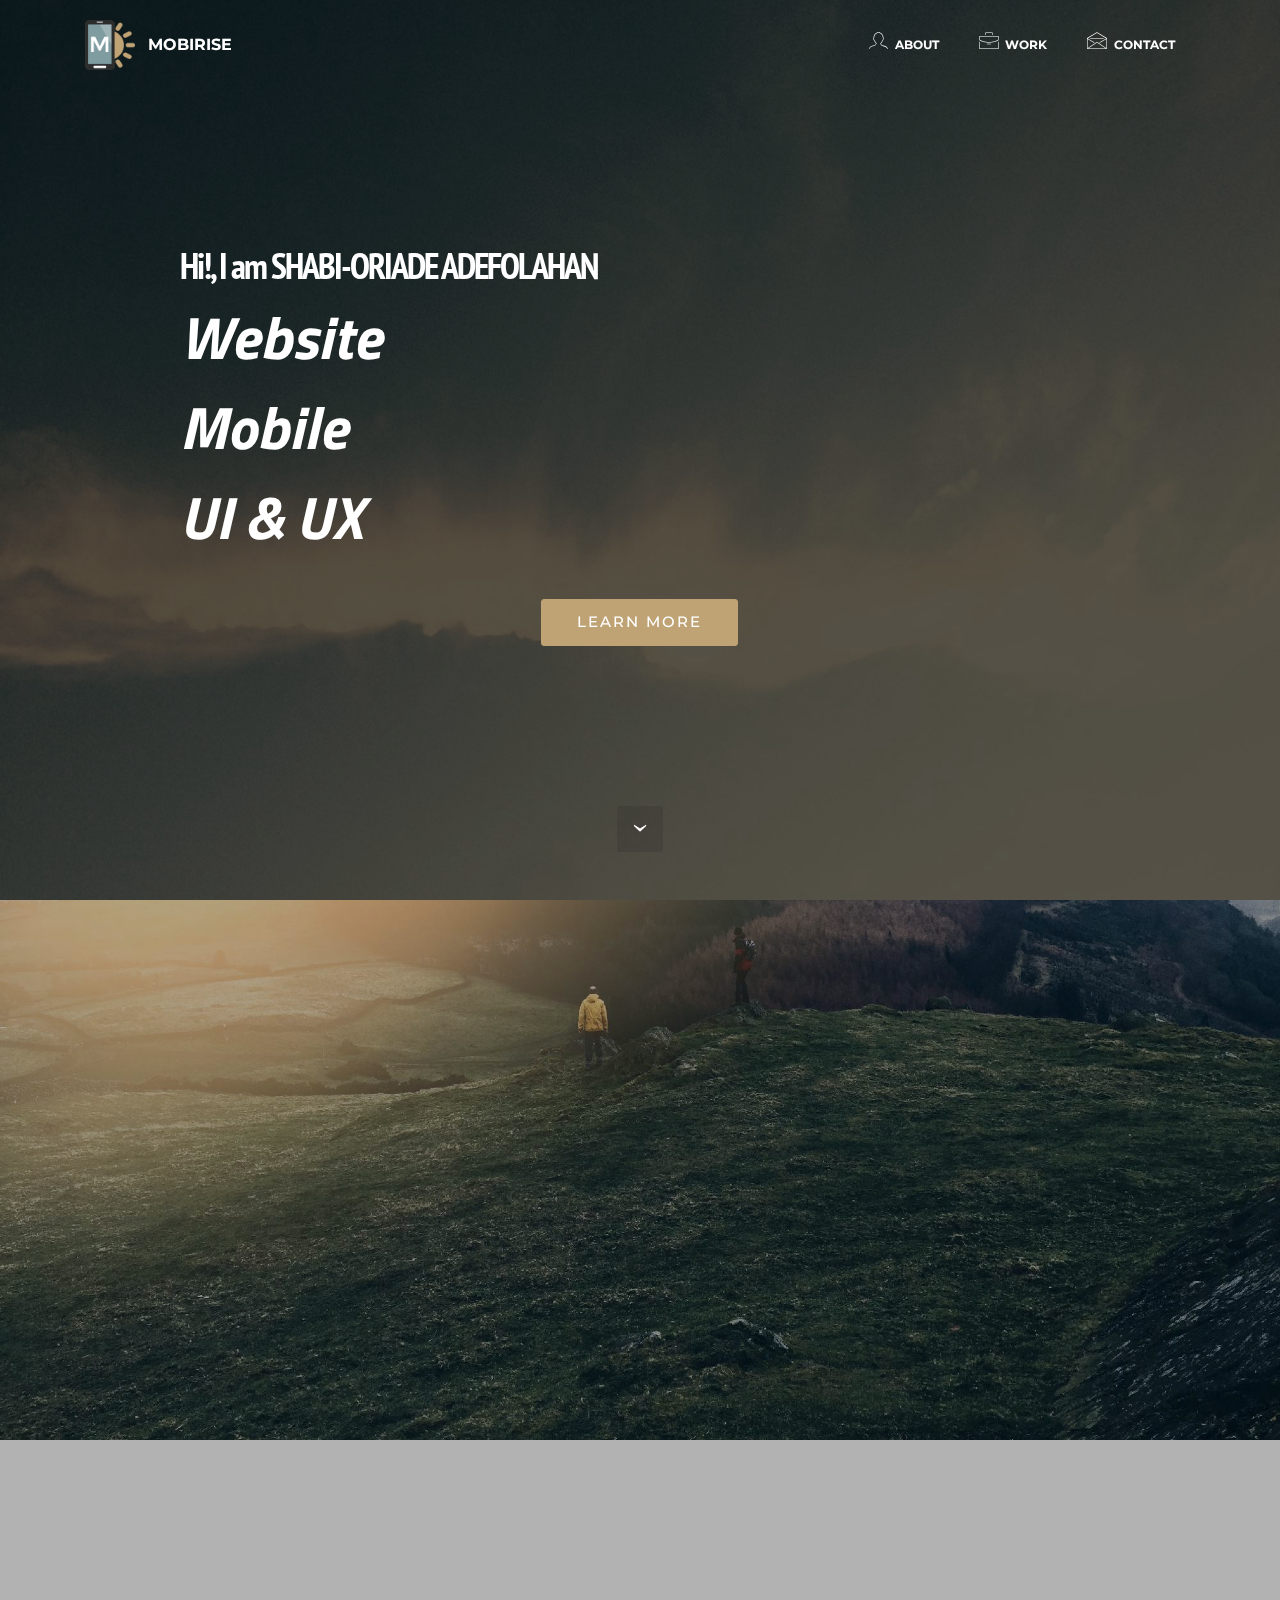
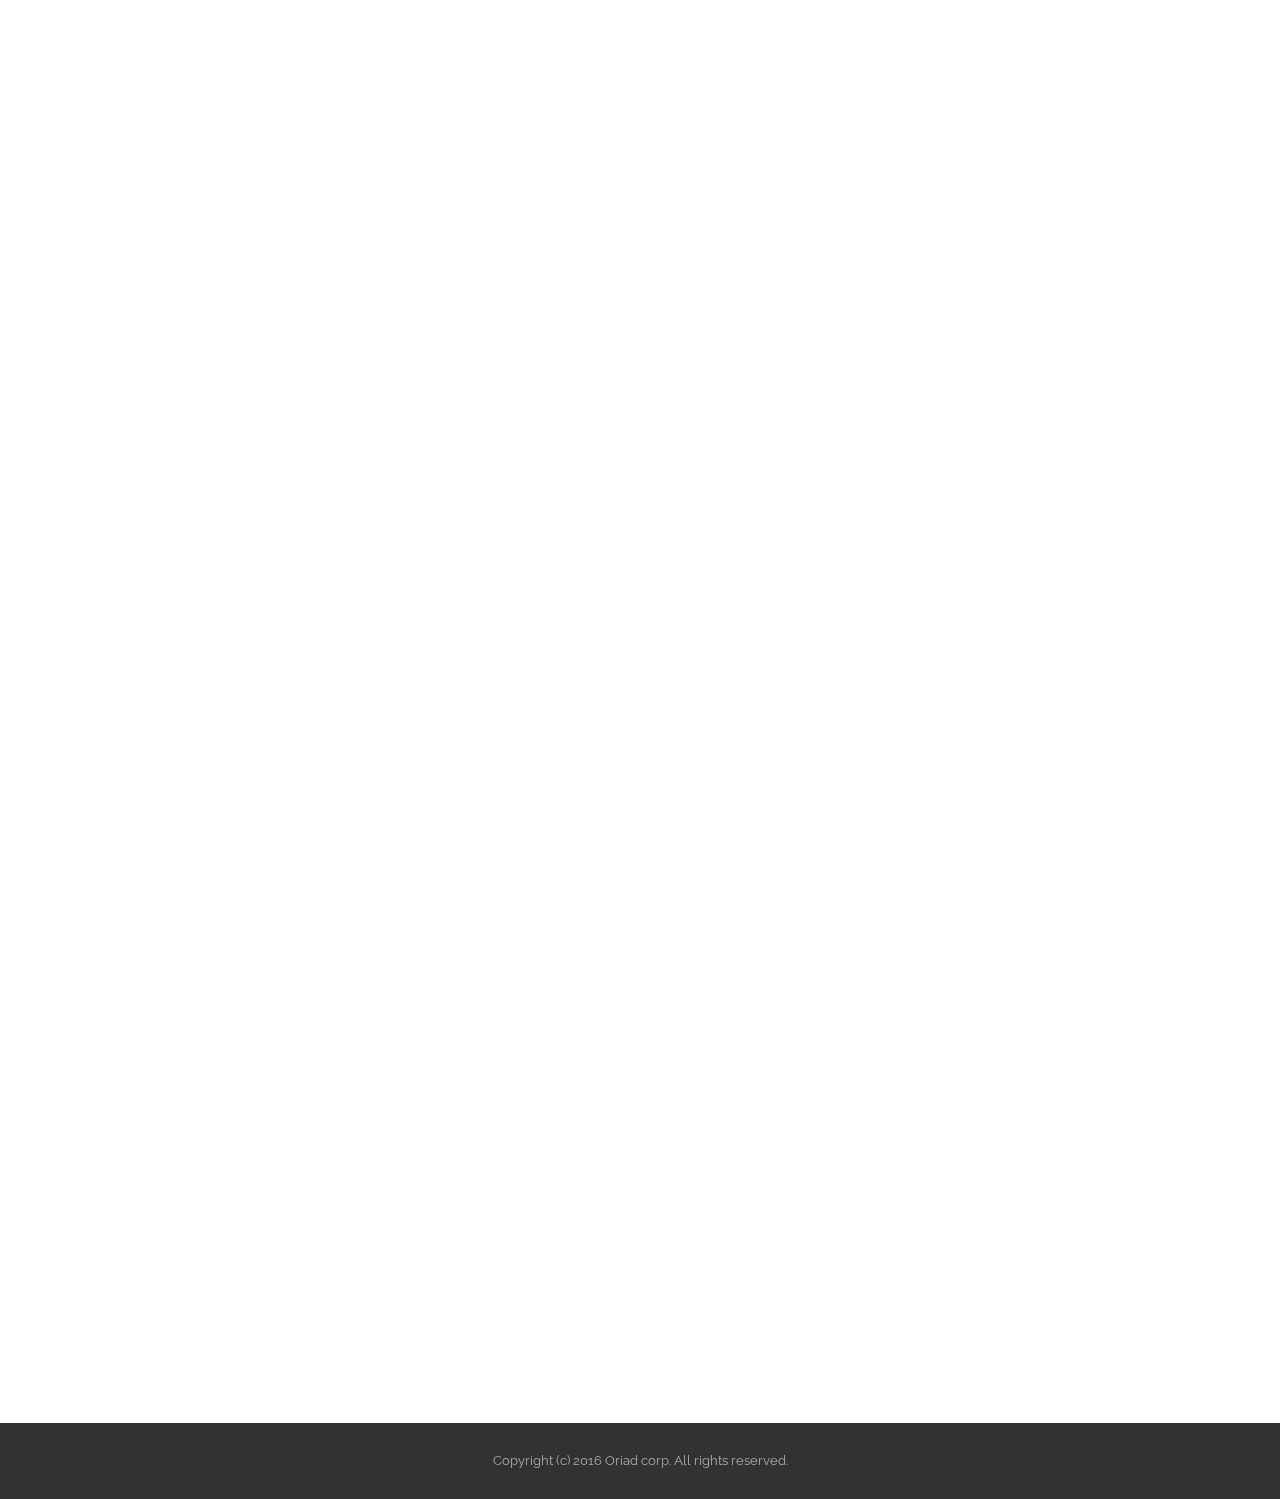
<file: index.html>
<!DOCTYPE html>
<html>
<head>
  <!-- Site made with Mobirise Website Builder v3.5.2, https://mobirise.com -->
  <meta charset="UTF-8">
  <meta http-equiv="X-UA-Compatible" content="IE=edge">
  <meta name="generator" content="Mobirise v3.5.2, mobirise.com">
  <meta name="viewport" content="width=device-width, initial-scale=1">
  <link rel="shortcut icon" href="assets/images/logo.png" type="image/x-icon">
  <meta name="description" content="">
  
  <link rel="stylesheet" href="https://fonts.googleapis.com/css?family=Lora:400,700,400italic,700italic&amp;subset=latin">
  <link rel="stylesheet" href="https://fonts.googleapis.com/css?family=Montserrat:400,700">
  <link rel="stylesheet" href="https://fonts.googleapis.com/css?family=Raleway:400,100,200,300,500,600,700,800,900">
  <link rel="stylesheet" href="assets/et-line-font-plugin/style.css">
  <link rel="stylesheet" href="assets/bootstrap-material-design-font/css/material.css">
  <link rel="stylesheet" href="assets/tether/tether.min.css">
  <link rel="stylesheet" href="assets/bootstrap/css/bootstrap.min.css">
  <link rel="stylesheet" href="assets/socicon/css/socicon.min.css">
  <link rel="stylesheet" href="assets/animate.css/animate.min.css">
  <link rel="stylesheet" href="assets/dropdown/css/style.css">
  <link rel="stylesheet" href="assets/theme/css/style.css">
  <link rel="stylesheet" href="assets/mobirise-gallery/style.css">
  <link rel="stylesheet" href="assets/mobirise/css/mbr-additional.css" type="text/css">
  
  
  
</head>
<body>
<section id="menu-0">

    <nav class="navbar navbar-dropdown bg-color transparent navbar-fixed-top">
        <div class="container">

            <div class="mbr-table">
                <div class="mbr-table-cell">

                    <div class="navbar-brand">
                        <a href="https://mobirise.com" class="navbar-logo"><img src="assets/images/logo.png" alt="Mobirise"></a>
                        <a class="navbar-caption" href="https://mobirise.com">MOBIRISE</a>
                    </div>

                </div>
                <div class="mbr-table-cell">

                    <button class="navbar-toggler pull-xs-right hidden-md-up" type="button" data-toggle="collapse" data-target="#exCollapsingNavbar">
                        <div class="hamburger-icon"></div>
                    </button>

                    <ul class="nav-dropdown collapse pull-xs-right nav navbar-nav navbar-toggleable-sm" id="exCollapsingNavbar"><li class="nav-item"><a class="nav-link link" href="index.html#header2-0"><span class="etl-icon icon-profile-male mbr-iconfont mbr-iconfont-btn"></span>ABOUT</a></li><li class="nav-item dropdown"><a class="nav-link link" href="index.html#gallery3-0" aria-expanded="false"><span class="etl-icon icon-briefcase mbr-iconfont mbr-iconfont-btn"></span>WORK</a></li><li class="nav-item dropdown"><a class="nav-link link" href="index.html#contacts1-0" aria-expanded="false"><span class="etl-icon icon-envelope mbr-iconfont mbr-iconfont-btn"></span>CONTACT</a></li></ul>
                    <button hidden="" class="navbar-toggler navbar-close" type="button" data-toggle="collapse" data-target="#exCollapsingNavbar">
                        <div class="close-icon"></div>
                    </button>

                </div>
            </div>

        </div>
    </nav>

</section>

<section class="engine"><a rel="external" href="https://mobirise.com">free offline web site maker software download</a></section><section class="mbr-section mbr-section-hero mbr-section-full mbr-parallax-background mbr-section-with-arrow" id="header1-1" style="background-image: url(assets/images/jumbotron.jpg);">

    <div class="mbr-overlay" style="opacity: 0.6; background-color: rgb(0, 0, 0);"></div>

    <div class="mbr-table-cell">

        <div class="container">
            <div class="row">
                <div class="mbr-section col-md-10 col-md-offset-1 text-xs-center">

                    <h1 class="mbr-section-title display-1">Hi!, I am SHABI-ORIADE ADEFOLAHAN<br><br></h1>
                    <p class="mbr-section-lead lead"><strong>Website</strong><br><strong>Mobile<br>UI &amp; UX</strong></p>
                    <div class="mbr-section-btn"><a class="btn btn-lg btn-primary" href="https://mobirise.com">LEARN MORE</a> </div>
                </div>
            </div>
        </div>
    </div>

    <div class="mbr-arrow mbr-arrow-floating" aria-hidden="true"><a href="#footer1-2"><i class="mbr-arrow-icon"></i></a></div>

</section>

<section class="mbr-section mbr-section-hero mbr-section-full mbr-parallax-background" id="header2-0" style="background-image: url(assets/images/landscape.jpg);">

    <div class="mbr-overlay" style="opacity: 0.3; background-color: rgb(0, 0, 0);">
    </div>

    <div class="mbr-table mbr-table-full">
        <div class="mbr-table-cell">

            <div class="container">
                <div class="mbr-section row">
                    <div class="mbr-table-md-up">
                        
                        
                        

                        <div class="mbr-table-cell mbr-right-padding-md-up col-md-5 text-xs-center text-md-right">

                            <h3 class="mbr-section-title display-2">I  am a  web designer/developer with over 5 years of experience. I have been designing beautiful and user friendly interfaces for mobile and web. Designing is my passion and I love it the most.</h3>

                            <div class="mbr-section-text lead">
                                <p></p>
                            </div>

                            <div class="mbr-section-btn"><a class="btn btn-primary" href="https://mobirise.com">DOWNLOAD RESUME</a></div>

                        </div>
                        <div class="mbr-table-cell mbr-valign-top col-md-7">
                            <div class="mbr-figure"><img src="assets/images/coworkers.jpg"></div>
                        </div>

                    </div>
                </div>
            </div>

        </div>
    </div>

    <div class="mbr-arrow mbr-arrow-floating hidden-sm-down" aria-hidden="true"><a href="#features4-0"><i class="mbr-arrow-icon"></i></a></div>

</section>

<section class="mbr-cards mbr-section mbr-section-nopadding" id="features4-0" style="background-color: rgb(255, 255, 255);">

    

    <div class="mbr-cards-row row">
        <div class="mbr-cards-col col-xs-12 col-lg-4" style="padding-top: 80px; padding-bottom: 80px;">
            <div class="container">
                <div class="card cart-block">
                    <div class="card-img iconbox"><a href="https://mobirise.com" class="etl-icon icon-global mbr-iconfont mbr-iconfont-features4" style="color: black;"></a></div>
                    <div class="card-block">
                        <h4 class="card-title">Website design</h4>
                        <h5 class="card-subtitle"></h5>
                        <p class="card-text">Whether its a One Page website or a full featured Ecommerce, Business, Real Estate, Restaurant or Corporate website, the focus on quality and individuality is never compromised. My prime focus remain on providing a website which is customer or business driven. A Website that can boost the usability of the website its own unique character. I regularly use modern techniques like responsiveness and visual appeal.<br><br><strong>Want to get web designed?&nbsp;<br>Share your requirements --&gt;</strong></p>
                        
                    </div>
                </div>
            </div>
        </div>
        <div class="mbr-cards-col col-xs-12 col-lg-4" style="padding-top: 80px; padding-bottom: 80px;">
            <div class="container">
                <div class="card cart-block">
                    <div class="card-img iconbox"><a href="https://mobirise.com" class="etl-icon icon-phone mbr-iconfont mbr-iconfont-features4" style="color: black;"></a></div>
                    <div class="card-block">
                        <h4 class="card-title">Mobile</h4>
                        <h5 class="card-subtitle"></h5>
                        <p class="card-text">Designing user interfaces (UI) for applications for mobile and tablet devices like iPhone, iPad and Android is one of the most challenging task for every UI designer. And as the technology is evolving in blink of eye, its important to keep up with everything related. I design interfaces for mobile devices while keeping it with the current specifications and make it stand out of the heap with its own distinct user focused design.<br><br><strong>I am available to take up the job --&gt;</strong><br></p>
                        
                    </div>
                </div>
          </div>
        </div>
        <div class="mbr-cards-col col-xs-12 col-lg-4" style="padding-top: 80px; padding-bottom: 80px;">
            <div class="container">
                <div class="card cart-block">
                    <div class="card-img iconbox"><a href="https://mobirise.com" class="etl-icon icon-linegraph mbr-iconfont mbr-iconfont-features4" style="color: black;"></a></div>
                    <div class="card-block">
                        <h4 class="card-title">Web UI/UX</h4>
                        <h5 class="card-subtitle"></h5>
                        <p class="card-text">User interface designing for web application has now changed to a whole new level. Now a days customers need the interface to be more friendly and easier to learn. A sophisticated, feature filled and easy to use application makes it easier to sell and used. If you are looking for a new look or want a more user inclined interface for your web application, I can help you with it. Just share the details and I will help you in getting one of the most user friendly interface.<br><br><strong>Are you looking for an attractive user interface?</strong><br></p>
                        
                    </div>
                </div>
            </div>
        </div>
        
        
        
    </div>
</section>

<section class="mbr-cards mbr-section mbr-section-nopadding" id="features4-1" style="background-color: rgb(255, 255, 255);">

    

    <div class="mbr-cards-row row">
        <div class="mbr-cards-col col-xs-12 col-lg-4" style="padding-top: 80px; padding-bottom: 80px;">
            <div class="container">
                <div class="card cart-block">
                    <div class="card-img iconbox"><a href="https://mobirise.com" class="etl-icon icon-gears mbr-iconfont mbr-iconfont-features4" style="color: black;"></a></div>
                    <div class="card-block">
                        <h4 class="card-title">Website Development</h4>
                        <h5 class="card-subtitle"></h5>
                        <p class="card-text">So now you got a good design and look for your website or application, making it fully functional with the latest technology is mandatory aspect. I have got the right team of people who are excellent in making things work with the best practice on the global web. I can help you with Front end development on responsive framework like Bootstrap, HTML5/CSS3, Foundation etc or and making it programmed on technologies like Wordpress, Joomla, Magento, Drupal, ASP .NET. Share your detail and requirement and I will provide you the best quote and service.<br><br><strong>Ask me for a free quote --&gt;</strong><br></p>
                        
                    </div>
                </div>
            </div>
        </div>
        <div class="mbr-cards-col col-xs-12 col-lg-4" style="padding-top: 80px; padding-bottom: 80px;">
            <div class="container">
                <div class="card cart-block">
                    <div class="card-img iconbox"><a href="https://mobirise.com" class="etl-icon icon-tools mbr-iconfont mbr-iconfont-features4" style="color: black;"></a></div>
                    <div class="card-block">
                        <h4 class="card-title">Graphic Design</h4>
                        <h5 class="card-subtitle"></h5>
                        <p class="card-text">Like a good looking website, now a days there had been a major demand for good looking promotional and branding materials. I can take care of your branding need like One-Pager, T-Shirt, Envelopes, Email Newsletter, Letterheads, Business Cards, Print Brochures, Powerpoint Presentation, Flyers, Facebook Promotion and all those items that are essential to define your brand. I have good skill of designing these materials on Adobe Illustrator as Vector artwork and combine it with other platforms like MS Office to generate materials like Powerpoint Presentation, Letterheads etc.<br><br><strong>Hire me for your graphic job --&gt;</strong><br></p>
                        
                    </div>
                </div>
          </div>
        </div>
        <div class="mbr-cards-col col-xs-12 col-lg-4" style="padding-top: 80px; padding-bottom: 80px;">
            <div class="container">
                <div class="card cart-block">
                    <div class="card-img iconbox"><a href="https://mobirise.com" class="etl-icon icon-pencil mbr-iconfont mbr-iconfont-features4" style="color: black;"></a></div>
                    <div class="card-block">
                        <h4 class="card-title">Content Strategy</h4>
                        <h5 class="card-subtitle"></h5>
                        <p class="card-text">You have a great idea for your product but you often need a professional to chime in and help you understand technical and logical aspect of it. Bringing the idea on a more presentable and understandable format not only help you to vision it but makes it eligible to be brainstormed, shared and discussed. Being a content strategist, I can help you decide how to move ahead. I help in presenting things in a more presentable format in the shape of a blueprint &amp; prototype. I have an expertise to do wireframing and layout planning in Axure™ for web and handheld devices projects.<br><br><strong>Lets discuss it and get started --&gt;</strong><br></p>
                        
                    </div>
                </div>
            </div>
        </div>
        
        
        
    </div>
</section>

<section class="mbr-gallery mbr-section mbr-section-nopadding mbr-slider-carousel" id="gallery3-0" data-filter="false" style="background-color: rgb(0, 0, 0); padding-top: 1.5rem; padding-bottom: 1.5rem;">
    <!-- Filter -->
    

    <!-- Gallery -->
    <div class="mbr-gallery-row container">
        <div class=" mbr-gallery-layout-default">
            <div>
                <div>
                    <div class="mbr-gallery-item mbr-gallery-item__mobirise3 mbr-gallery-item--p1" data-tags="Awesome" data-video-url="false">
                        <div href="#lb-gallery3-0" data-slide-to="0" data-toggle="modal">
                            
                            

                            <img alt="" src="assets/images/bike-small.jpg">
                            
                            <span class="icon-focus"></span>
                            
                        </div>
                    </div><div class="mbr-gallery-item mbr-gallery-item__mobirise3 mbr-gallery-item--p1" data-tags="Responsive" data-video-url="false">
                        <div href="#lb-gallery3-0" data-slide-to="1" data-toggle="modal">
                            
                            

                            <img alt="" src="assets/images/code-man-small.jpg">
                            
                            <span class="icon-focus"></span>
                            
                        </div>
                    </div><div class="mbr-gallery-item mbr-gallery-item__mobirise3 mbr-gallery-item--p1" data-tags="Creative" data-video-url="false">
                        <div href="#lb-gallery3-0" data-slide-to="2" data-toggle="modal">
                            
                            

                            <img alt="" src="assets/images/coworkers-small.jpg">
                            
                            <span class="icon-focus"></span>
                            
                        </div>
                    </div><div class="mbr-gallery-item mbr-gallery-item__mobirise3 mbr-gallery-item--p1" data-tags="Animated" data-video-url="false">
                        <div href="#lb-gallery3-0" data-slide-to="3" data-toggle="modal">
                            
                            

                            <img alt="" src="assets/images/desktop-small.jpg">
                            
                            <span class="icon-focus"></span>
                            
                        </div>
                    </div><div class="mbr-gallery-item mbr-gallery-item__mobirise3 mbr-gallery-item--p1" data-tags="Awesome" data-video-url="false">
                        <div href="#lb-gallery3-0" data-slide-to="4" data-toggle="modal">
                            
                            

                            <img alt="" src="assets/images/room-laptop-small.jpg">
                            
                            <span class="icon-focus"></span>
                            
                        </div>
                    </div><div class="mbr-gallery-item mbr-gallery-item__mobirise3 mbr-gallery-item--p1" data-tags="Beautiful" data-video-url="false">
                        <div href="#lb-gallery3-0" data-slide-to="5" data-toggle="modal">
                            
                            

                            <img alt="" src="assets/images/table-small.jpg">
                            
                            <span class="icon-focus"></span>
                            
                        </div>
                    </div><div class="mbr-gallery-item mbr-gallery-item__mobirise3 mbr-gallery-item--p1" data-tags="Responsive" data-video-url="false">
                        <div href="#lb-gallery3-0" data-slide-to="6" data-toggle="modal">
                            
                            

                            <img alt="" src="assets/images/windows-books-small.jpg">
                            
                            <span class="icon-focus"></span>
                            
                        </div>
                    </div><div class="mbr-gallery-item mbr-gallery-item__mobirise3 mbr-gallery-item--p1" data-tags="Animated" data-video-url="false">
                        <div href="#lb-gallery3-0" data-slide-to="7" data-toggle="modal">
                            
                            

                            <img alt="" src="assets/images/working-area-small.jpg">
                            
                            <span class="icon-focus"></span>
                            
                        </div>
                    </div>
                </div>
            </div>
            <div class="clearfix"></div>
        </div>
    </div>

    <!-- Lightbox -->
    <div data-app-prevent-settings="" class="mbr-slider modal fade carousel slide" tabindex="-1" data-keyboard="true" data-interval="false" id="lb-gallery3-0">
        <div class="modal-dialog">
            <div class="modal-content">
                <div class="modal-body">
                    <ol class="carousel-indicators">
                        <li data-app-prevent-settings="" data-target="#lb-gallery3-0" class=" active" data-slide-to="0"></li><li data-app-prevent-settings="" data-target="#lb-gallery3-0" data-slide-to="1"></li><li data-app-prevent-settings="" data-target="#lb-gallery3-0" data-slide-to="2"></li><li data-app-prevent-settings="" data-target="#lb-gallery3-0" data-slide-to="3"></li><li data-app-prevent-settings="" data-target="#lb-gallery3-0" data-slide-to="4"></li><li data-app-prevent-settings="" data-target="#lb-gallery3-0" data-slide-to="5"></li><li data-app-prevent-settings="" data-target="#lb-gallery3-0" data-slide-to="6"></li><li data-app-prevent-settings="" data-target="#lb-gallery3-0" data-slide-to="7"></li>
                    </ol>
                    <div class="carousel-inner">
                        <div class="carousel-item active">
                            <img alt="" src="assets/images/bike.jpg">
                        </div><div class="carousel-item">
                            <img alt="" src="assets/images/code-man.jpg">
                        </div><div class="carousel-item">
                            <img alt="" src="assets/images/coworkers.jpg">
                        </div><div class="carousel-item">
                            <img alt="" src="assets/images/desktop.jpg">
                        </div><div class="carousel-item">
                            <img alt="" src="assets/images/room-laptop.jpg">
                        </div><div class="carousel-item">
                            <img alt="" src="assets/images/table.jpg">
                        </div><div class="carousel-item">
                            <img alt="" src="assets/images/windows-books.jpg">
                        </div><div class="carousel-item">
                            <img alt="" src="assets/images/working-area.jpg">
                        </div>
                    </div>
                    <a class="left carousel-control" role="button" data-slide="prev" href="#lb-gallery3-0">
                        <span class="icon-prev" aria-hidden="true"></span>
                        <span class="sr-only">Previous</span>
                    </a>
                    <a class="right carousel-control" role="button" data-slide="next" href="#lb-gallery3-0">
                        <span class="icon-next" aria-hidden="true"></span>
                        <span class="sr-only">Next</span>
                    </a>

                    <a class="close" href="#" role="button" data-dismiss="modal">
                        <span aria-hidden="true">×</span>
                        <span class="sr-only">Close</span>
                    </a>
                </div>
            </div>
        </div>
    </div>
</section>

<section class="mbr-section" id="form1-0" style="background-color: rgb(255, 255, 255); padding-top: 120px; padding-bottom: 120px;">
    
    <div class="mbr-section mbr-section__container mbr-section__container--middle">
        <div class="container">
            <div class="row">
                <div class="col-xs-12 text-xs-center">
                    <h3 class="mbr-section-title display-2">CONTACT</h3>
                    <small class="mbr-section-subtitle">Shape your future web project with sharp design and refine coded functions.<br><br>support@oriaddesigns.com<br>Phone: 07082136575,09058556962<br></small>
                </div>
            </div>
        </div>
    </div>
    <div class="mbr-section mbr-section-nopadding">
        <div class="container">
            <div class="row">
                <div class="col-xs-12 col-lg-10 col-lg-offset-1" data-form-type="formoid">


                    


                    <form action="https://mobirise.com/" method="post">

                        

                        <div class="row row-sm-offset">

                            <div class="col-xs-12 col-md-4">
                                <div class="form-group">
                                    <label class="form-control-label" for="form1-0-name">Name<span class="form-asterisk">*</span></label>
                                    <input type="text" class="form-control" name="name" required="" data-form-field="Name" id="form1-0-name">
                                </div>
                            </div>

                            <div class="col-xs-12 col-md-4">
                                <div class="form-group">
                                    <label class="form-control-label" for="form1-0-email">Email<span class="form-asterisk">*</span></label>
                                    <input type="email" class="form-control" name="email" required="" data-form-field="Email" id="form1-0-email">
                                </div>
                            </div>

                            <div class="col-xs-12 col-md-4">
                                <div class="form-group">
                                    <label class="form-control-label" for="form1-0-phone">Phone</label>
                                    <input type="tel" class="form-control" name="phone" data-form-field="Phone" id="form1-0-phone">
                                </div>
                            </div>

                        </div>

                        <div class="form-group">
                            <label class="form-control-label" for="form1-0-message">Message</label>
                            <textarea class="form-control" name="message" rows="7" data-form-field="Message" id="form1-0-message"></textarea>
                        </div>

                        <div><button type="submit" class="btn btn-primary">CONTACT US</button></div>

                    </form>
                </div>
            </div>
        </div>
    </div>
</section>

<section class="mbr-section mbr-section-md-padding mbr-parallax-background" id="social-buttons2-0" style="background-image: url(assets/images/landscape3.jpg); padding-top: 90px; padding-bottom: 90px;">
    
    <div class="container">
        <div class="row">
            <div class="col-md-8 col-md-offset-2 text-xs-center">
                <h3 class="mbr-section-title display-2"></h3>
                <div><a class="btn btn-social" title="Twitter" target="_blank" href="https://twitter.com/d2daex"><i class="socicon socicon-twitter"></i></a> <a class="btn btn-social" title="Facebook" target="_blank" href="https://www.facebook.com/d2daex"><i class="socicon socicon-facebook"></i></a> <a class="btn btn-social" title="Google+" target="_blank" href="https://plus.google.com/u/0/jonsaix852"><i class="socicon socicon-google"></i></a>  <a class="btn btn-social" title="Instagram" target="_blank" href="https://instagram.com/officialdexstar"><i class="socicon socicon-instagram"></i></a>      </div>
            </div>
        </div>
    </div>
</section>

<footer class="mbr-small-footer mbr-section mbr-section-nopadding" id="footer1-2" style="background-color: rgb(50, 50, 50); padding-top: 1.75rem; padding-bottom: 1.75rem;">
    
    <div class="container">
        <p class="text-xs-center">Copyright (c) 2016 Oriad corp.&nbsp;All rights reserved. </p>
    </div>
</footer>


  <script src="assets/web/assets/jquery/jquery.min.js"></script>
  <script src="assets/tether/tether.min.js"></script>
  <script src="assets/bootstrap/js/bootstrap.min.js"></script>
  <script src="assets/smooth-scroll/SmoothScroll.js"></script>
  <script src="assets/viewportChecker/jquery.viewportchecker.js"></script>
  <script src="assets/dropdown/js/script.min.js"></script>
  <script src="assets/touchSwipe/jquery.touchSwipe.min.js"></script>
  <script src="assets/jarallax/jarallax.js"></script>
  <script src="assets/masonry/masonry.pkgd.min.js"></script>
  <script src="assets/imagesloaded/imagesloaded.pkgd.min.js"></script>
  <script src="assets/bootstrap-carousel-swipe/bootstrap-carousel-swipe.js"></script>
  <script src="assets/theme/js/script.js"></script>
  <script src="assets/mobirise-gallery/script.js"></script>
  
  
  <input name="animation" type="hidden">
  </body>
</html>
</file>
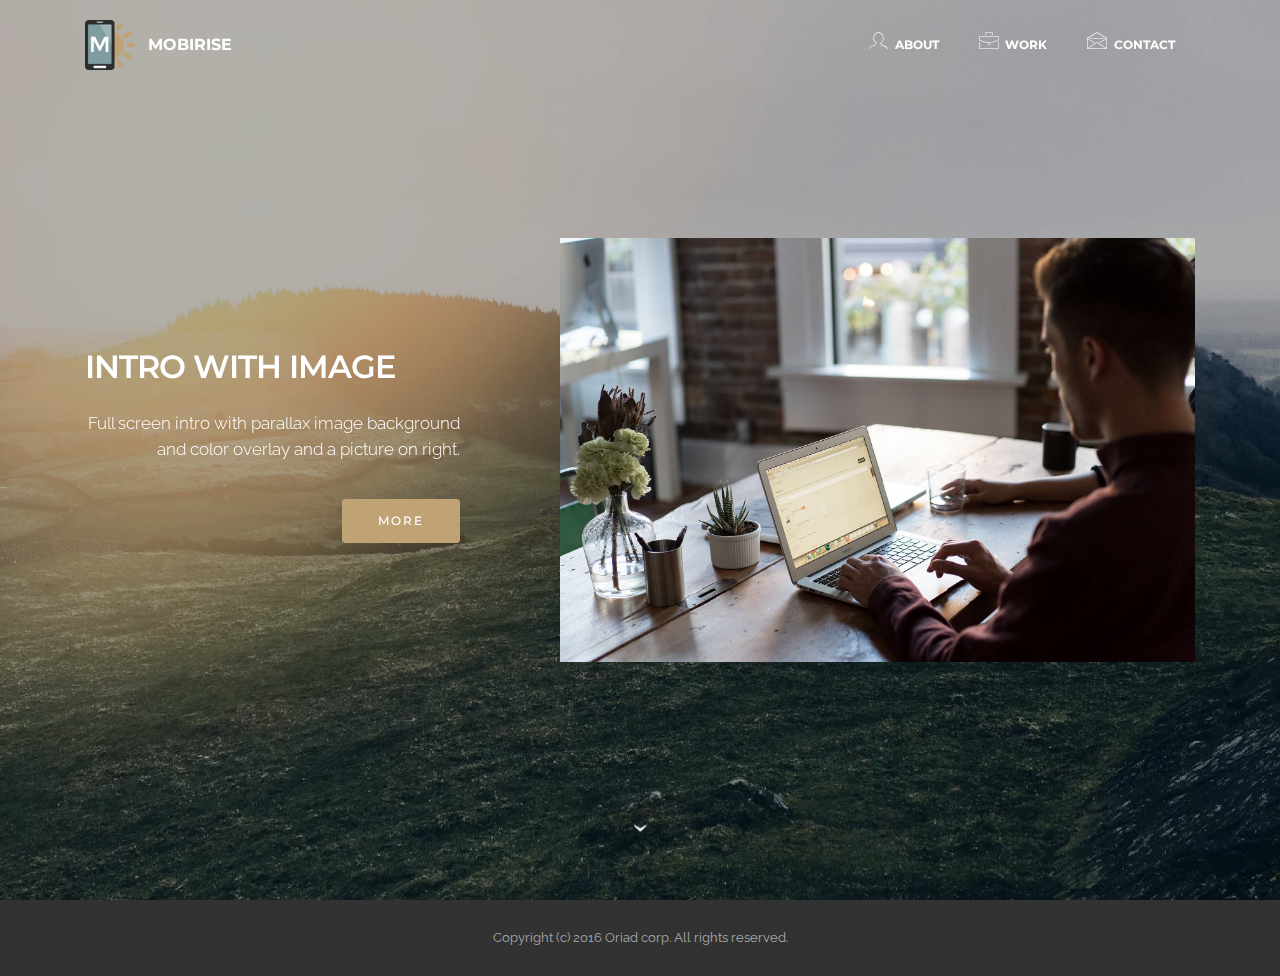
<file: about.html>
<!DOCTYPE html>
<html>
<head>
  <!-- Site made with Mobirise Website Builder v3.5.2, https://mobirise.com -->
  <meta charset="UTF-8">
  <meta http-equiv="X-UA-Compatible" content="IE=edge">
  <meta name="generator" content="Mobirise v3.5.2, mobirise.com">
  <meta name="viewport" content="width=device-width, initial-scale=1">
  <link rel="shortcut icon" href="assets/images/logo.png" type="image/x-icon">
  <meta name="description" content="about">
  <title>About</title>
  <link rel="stylesheet" href="https://fonts.googleapis.com/css?family=Lora:400,700,400italic,700italic&amp;subset=latin">
  <link rel="stylesheet" href="https://fonts.googleapis.com/css?family=Montserrat:400,700">
  <link rel="stylesheet" href="https://fonts.googleapis.com/css?family=Raleway:400,100,200,300,500,600,700,800,900">
  <link rel="stylesheet" href="assets/et-line-font-plugin/style.css">
  <link rel="stylesheet" href="assets/bootstrap-material-design-font/css/material.css">
  <link rel="stylesheet" href="assets/tether/tether.min.css">
  <link rel="stylesheet" href="assets/bootstrap/css/bootstrap.min.css">
  <link rel="stylesheet" href="assets/socicon/css/socicon.min.css">
  <link rel="stylesheet" href="assets/animate.css/animate.min.css">
  <link rel="stylesheet" href="assets/dropdown/css/style.css">
  <link rel="stylesheet" href="assets/theme/css/style.css">
  <link rel="stylesheet" href="assets/mobirise/css/mbr-additional.css" type="text/css">
  
  
  
</head>
<body>
<section id="menu-0">

    <nav class="navbar navbar-dropdown bg-color transparent navbar-fixed-top">
        <div class="container">

            <div class="mbr-table">
                <div class="mbr-table-cell">

                    <div class="navbar-brand">
                        <a href="https://mobirise.com" class="navbar-logo"><img src="assets/images/logo.png" alt="Mobirise"></a>
                        <a class="navbar-caption" href="https://mobirise.com">MOBIRISE</a>
                    </div>

                </div>
                <div class="mbr-table-cell">

                    <button class="navbar-toggler pull-xs-right hidden-md-up" type="button" data-toggle="collapse" data-target="#exCollapsingNavbar">
                        <div class="hamburger-icon"></div>
                    </button>

                    <ul class="nav-dropdown collapse pull-xs-right nav navbar-nav navbar-toggleable-sm" id="exCollapsingNavbar"><li class="nav-item"><a class="nav-link link" href="index.html#header2-0"><span class="etl-icon icon-profile-male mbr-iconfont mbr-iconfont-btn"></span>ABOUT</a></li><li class="nav-item dropdown"><a class="nav-link link" href="index.html#gallery3-0" aria-expanded="false"><span class="etl-icon icon-briefcase mbr-iconfont mbr-iconfont-btn"></span>WORK</a></li><li class="nav-item dropdown"><a class="nav-link link" href="index.html#contacts1-0" aria-expanded="false"><span class="etl-icon icon-envelope mbr-iconfont mbr-iconfont-btn"></span>CONTACT</a></li></ul>
                    <button hidden="" class="navbar-toggler navbar-close" type="button" data-toggle="collapse" data-target="#exCollapsingNavbar">
                        <div class="close-icon"></div>
                    </button>

                </div>
            </div>

        </div>
    </nav>

</section>

<section class="engine"><a rel="external" href="https://mobirise.com">top bootstrap web site building</a></section><section class="mbr-section mbr-section-hero mbr-section-full mbr-parallax-background mbr-after-navbar" id="header2-0" style="background-image: url(assets/images/landscape.jpg);">

    <div class="mbr-overlay" style="opacity: 0.3; background-color: rgb(0, 0, 0);">
    </div>

    <div class="mbr-table mbr-table-full">
        <div class="mbr-table-cell">

            <div class="container">
                <div class="mbr-section row">
                    <div class="mbr-table-md-up">
                        
                        
                        

                        <div class="mbr-table-cell mbr-right-padding-md-up col-md-5 text-xs-center text-md-right">

                            <h3 class="mbr-section-title display-2">INTRO WITH IMAGE</h3>

                            <div class="mbr-section-text lead">
                                <p>Full screen intro with parallax image background and color overlay and a picture on right.</p>
                            </div>

                            <div class="mbr-section-btn"><a class="btn btn-primary" href="https://mobirise.com">MORE</a></div>

                        </div>
                        <div class="mbr-table-cell mbr-valign-top col-md-7">
                            <div class="mbr-figure"><img src="assets/images/coworkers.jpg"></div>
                        </div>

                    </div>
                </div>
            </div>

        </div>
    </div>

    <div class="mbr-arrow mbr-arrow-floating hidden-sm-down" aria-hidden="true"><a href="#next"><i class="mbr-arrow-icon"></i></a></div>

</section>

<footer class="mbr-small-footer mbr-section mbr-section-nopadding" id="footer1-0" style="background-color: rgb(50, 50, 50); padding-top: 1.75rem; padding-bottom: 1.75rem;">
    
    <div class="container">
        <p class="text-xs-center">Copyright (c) 2016 Oriad corp.&nbsp;All rights reserved. </p>
    </div>
</footer>


  <script src="assets/web/assets/jquery/jquery.min.js"></script>
  <script src="assets/tether/tether.min.js"></script>
  <script src="assets/bootstrap/js/bootstrap.min.js"></script>
  <script src="assets/smooth-scroll/SmoothScroll.js"></script>
  <script src="assets/viewportChecker/jquery.viewportchecker.js"></script>
  <script src="assets/dropdown/js/script.min.js"></script>
  <script src="assets/touchSwipe/jquery.touchSwipe.min.js"></script>
  <script src="assets/jarallax/jarallax.js"></script>
  <script src="assets/theme/js/script.js"></script>
  
  
  <input name="animation" type="hidden">
  </body>
</html>
</file>
<file: assets/et-line-font-plugin/style.css>
@font-face {
	font-family: 'et-line';
	src:url('fonts/et-line.eot');
	src:url('fonts/et-line.eot?#iefix') format('embedded-opentype'),
		url('fonts/et-line.woff') format('woff'),
		url('fonts/et-line.ttf') format('truetype'),
		url('fonts/et-line.svg#et-line') format('svg');
	font-weight: normal;
	font-style: normal;
}

/* Use the following CSS code if you want to use data attributes for inserting your icons */
.etl-icon, [data-icon]:before {
	font-family: 'et-line';
	content: attr(data-icon);
	speak: none;
	font-weight: normal;
	font-variant: normal;
	text-transform: none;
	line-height: 1;
	-webkit-font-smoothing: antialiased;
	-moz-osx-font-smoothing: grayscale;
	display:inline-block;
}

/* Use the following CSS code if you want to have a class per icon */
/*
Instead of a list of all class selectors,
you can use the generic selector below, but it's slower:
[class*="icon-"] {
*/
.icon-mobile, .icon-laptop, .icon-desktop, .icon-tablet, .icon-phone, .icon-document, .icon-documents, .icon-search, .icon-clipboard, .icon-newspaper, .icon-notebook, .icon-book-open, .icon-browser, .icon-calendar, .icon-presentation, .icon-picture, .icon-pictures, .icon-video, .icon-camera, .icon-printer, .icon-toolbox, .icon-briefcase, .icon-wallet, .icon-gift, .icon-bargraph, .icon-grid, .icon-expand, .icon-focus, .icon-edit, .icon-adjustments, .icon-ribbon, .icon-hourglass, .icon-lock, .icon-megaphone, .icon-shield, .icon-trophy, .icon-flag, .icon-map, .icon-puzzle, .icon-basket, .icon-envelope, .icon-streetsign, .icon-telescope, .icon-gears, .icon-key, .icon-paperclip, .icon-attachment, .icon-pricetags, .icon-lightbulb, .icon-layers, .icon-pencil, .icon-tools, .icon-tools-2, .icon-scissors, .icon-paintbrush, .icon-magnifying-glass, .icon-circle-compass, .icon-linegraph, .icon-mic, .icon-strategy, .icon-beaker, .icon-caution, .icon-recycle, .icon-anchor, .icon-profile-male, .icon-profile-female, .icon-bike, .icon-wine, .icon-hotairballoon, .icon-globe, .icon-genius, .icon-map-pin, .icon-dial, .icon-chat, .icon-heart, .icon-cloud, .icon-upload, .icon-download, .icon-target, .icon-hazardous, .icon-piechart, .icon-speedometer, .icon-global, .icon-compass, .icon-lifesaver, .icon-clock, .icon-aperture, .icon-quote, .icon-scope, .icon-alarmclock, .icon-refresh, .icon-happy, .icon-sad, .icon-facebook, .icon-twitter, .icon-googleplus, .icon-rss, .icon-tumblr, .icon-linkedin, .icon-dribbble {
	font-family: 'et-line';
	speak: none;
	font-style: normal;
	font-weight: normal;
	font-variant: normal;
	text-transform: none;
	line-height: 1;
	-webkit-font-smoothing: antialiased;
	-moz-osx-font-smoothing: grayscale;
	display:inline-block;
}
.icon-mobile:before {
	content: "\e000";
}
.icon-laptop:before {
	content: "\e001";
}
.icon-desktop:before {
	content: "\e002";
}
.icon-tablet:before {
	content: "\e003";
}
.icon-phone:before {
	content: "\e004";
}
.icon-document:before {
	content: "\e005";
}
.icon-documents:before {
	content: "\e006";
}
.icon-search:before {
	content: "\e007";
}
.icon-clipboard:before {
	content: "\e008";
}
.icon-newspaper:before {
	content: "\e009";
}
.icon-notebook:before {
	content: "\e00a";
}
.icon-book-open:before {
	content: "\e00b";
}
.icon-browser:before {
	content: "\e00c";
}
.icon-calendar:before {
	content: "\e00d";
}
.icon-presentation:before {
	content: "\e00e";
}
.icon-picture:before {
	content: "\e00f";
}
.icon-pictures:before {
	content: "\e010";
}
.icon-video:before {
	content: "\e011";
}
.icon-camera:before {
	content: "\e012";
}
.icon-printer:before {
	content: "\e013";
}
.icon-toolbox:before {
	content: "\e014";
}
.icon-briefcase:before {
	content: "\e015";
}
.icon-wallet:before {
	content: "\e016";
}
.icon-gift:before {
	content: "\e017";
}
.icon-bargraph:before {
	content: "\e018";
}
.icon-grid:before {
	content: "\e019";
}
.icon-expand:before {
	content: "\e01a";
}
.icon-focus:before {
	content: "\e01b";
}
.icon-edit:before {
	content: "\e01c";
}
.icon-adjustments:before {
	content: "\e01d";
}
.icon-ribbon:before {
	content: "\e01e";
}
.icon-hourglass:before {
	content: "\e01f";
}
.icon-lock:before {
	content: "\e020";
}
.icon-megaphone:before {
	content: "\e021";
}
.icon-shield:before {
	content: "\e022";
}
.icon-trophy:before {
	content: "\e023";
}
.icon-flag:before {
	content: "\e024";
}
.icon-map:before {
	content: "\e025";
}
.icon-puzzle:before {
	content: "\e026";
}
.icon-basket:before {
	content: "\e027";
}
.icon-envelope:before {
	content: "\e028";
}
.icon-streetsign:before {
	content: "\e029";
}
.icon-telescope:before {
	content: "\e02a";
}
.icon-gears:before {
	content: "\e02b";
}
.icon-key:before {
	content: "\e02c";
}
.icon-paperclip:before {
	content: "\e02d";
}
.icon-attachment:before {
	content: "\e02e";
}
.icon-pricetags:before {
	content: "\e02f";
}
.icon-lightbulb:before {
	content: "\e030";
}
.icon-layers:before {
	content: "\e031";
}
.icon-pencil:before {
	content: "\e032";
}
.icon-tools:before {
	content: "\e033";
}
.icon-tools-2:before {
	content: "\e034";
}
.icon-scissors:before {
	content: "\e035";
}
.icon-paintbrush:before {
	content: "\e036";
}
.icon-magnifying-glass:before {
	content: "\e037";
}
.icon-circle-compass:before {
	content: "\e038";
}
.icon-linegraph:before {
	content: "\e039";
}
.icon-mic:before {
	content: "\e03a";
}
.icon-strategy:before {
	content: "\e03b";
}
.icon-beaker:before {
	content: "\e03c";
}
.icon-caution:before {
	content: "\e03d";
}
.icon-recycle:before {
	content: "\e03e";
}
.icon-anchor:before {
	content: "\e03f";
}
.icon-profile-male:before {
	content: "\e040";
}
.icon-profile-female:before {
	content: "\e041";
}
.icon-bike:before {
	content: "\e042";
}
.icon-wine:before {
	content: "\e043";
}
.icon-hotairballoon:before {
	content: "\e044";
}
.icon-globe:before {
	content: "\e045";
}
.icon-genius:before {
	content: "\e046";
}
.icon-map-pin:before {
	content: "\e047";
}
.icon-dial:before {
	content: "\e048";
}
.icon-chat:before {
	content: "\e049";
}
.icon-heart:before {
	content: "\e04a";
}
.icon-cloud:before {
	content: "\e04b";
}
.icon-upload:before {
	content: "\e04c";
}
.icon-download:before {
	content: "\e04d";
}
.icon-target:before {
	content: "\e04e";
}
.icon-hazardous:before {
	content: "\e04f";
}
.icon-piechart:before {
	content: "\e050";
}
.icon-speedometer:before {
	content: "\e051";
}
.icon-global:before {
	content: "\e052";
}
.icon-compass:before {
	content: "\e053";
}
.icon-lifesaver:before {
	content: "\e054";
}
.icon-clock:before {
	content: "\e055";
}
.icon-aperture:before {
	content: "\e056";
}
.icon-quote:before {
	content: "\e057";
}
.icon-scope:before {
	content: "\e058";
}
.icon-alarmclock:before {
	content: "\e059";
}
.icon-refresh:before {
	content: "\e05a";
}
.icon-happy:before {
	content: "\e05b";
}
.icon-sad:before {
	content: "\e05c";
}
.icon-facebook:before {
	content: "\e05d";
}
.icon-twitter:before {
	content: "\e05e";
}
.icon-googleplus:before {
	content: "\e05f";
}
.icon-rss:before {
	content: "\e060";
}
.icon-tumblr:before {
	content: "\e061";
}
.icon-linkedin:before {
	content: "\e062";
}
.icon-dribbble:before {
	content: "\e063";
}
</file>
<file: assets/bootstrap-material-design-font/css/material.css>
@font-face {
  font-family: 'Material-Design-Icons';
  src: url('../fonts/Material-Design-Icons.eot?3ocs8m');
  src: url('../fonts/Material-Design-Icons.eot?#iefix3ocs8m') format('embedded-opentype'), url('../fonts/Material-Design-Icons.woff?3ocs8m') format('woff'), url('../fonts/Material-Design-Icons.ttf?3ocs8m') format('truetype'), url('../fonts/Material-Design-Icons.svg?3ocs8m#Material-Design-Icons') format('svg');
  font-weight: normal;
  font-style: normal;
}
[class^="mdi-"],
[class*="mdi-"] {
  speak: none;
  display: inline-block;
  font-style: normal;
  font-variant:normal;
  font-weight:normal;
  /*font-size:24px;*/
  line-height:1;
  font-family:'Material-Design-Icons' !important;
  text-rendering: auto;
  
  -webkit-font-smoothing: antialiased;
  -moz-osx-font-smoothing: grayscale;
  -webkit-transform: translate(0, 0);
      -ms-transform: translate(0, 0);
          transform: translate(0, 0);
}
[class^="mdi-"]:before,
[class*="mdi-"]:before {
  display: inline-block;
  speak: none;
  text-decoration: inherit;
}
[class^="mdi-"].pull-left,
[class*="mdi-"].pull-left {
  margin-right: .3em;
}
[class^="mdi-"].pull-right,
[class*="mdi-"].pull-right {
  margin-left: .3em;
}
[class^="mdi-"].mdi-lg:before,
[class*="mdi-"].mdi-lg:before,
[class^="mdi-"].mdi-lg:after,
[class*="mdi-"].mdi-lg:after {
  font-size: 1.33333333em;
  line-height: 0.75em;
  vertical-align: -15%;
}
[class^="mdi-"].mdi-2x:before,
[class*="mdi-"].mdi-2x:before,
[class^="mdi-"].mdi-2x:after,
[class*="mdi-"].mdi-2x:after {
  font-size: 2em;
}
[class^="mdi-"].mdi-3x:before,
[class*="mdi-"].mdi-3x:before,
[class^="mdi-"].mdi-3x:after,
[class*="mdi-"].mdi-3x:after {
  font-size: 3em;
}
[class^="mdi-"].mdi-4x:before,
[class*="mdi-"].mdi-4x:before,
[class^="mdi-"].mdi-4x:after,
[class*="mdi-"].mdi-4x:after {
  font-size: 4em;
}
[class^="mdi-"].mdi-5x:before,
[class*="mdi-"].mdi-5x:before,
[class^="mdi-"].mdi-5x:after,
[class*="mdi-"].mdi-5x:after {
  font-size: 5em;
}
[class^="mdi-device-signal-cellular-"]:after,
[class^="mdi-device-battery-"]:after,
[class^="mdi-device-battery-charging-"]:after,
[class^="mdi-device-signal-cellular-connected-no-internet-"]:after,
[class^="mdi-device-signal-wifi-"]:after,
[class^="mdi-device-signal-wifi-statusbar-not-connected"]:after,
.mdi-device-network-wifi:after {
  opacity: .3;
  position: absolute;
  left: 0;
  top: 0;
  z-index: 1;
  display: inline-block;
  speak: none;
  text-decoration: inherit;
}
[class^="mdi-device-signal-cellular-"]:after {
  content: "\e758";
}
[class^="mdi-device-battery-"]:after {
  content: "\e735";
}
[class^="mdi-device-battery-charging-"]:after {
  content: "\e733";
}
[class^="mdi-device-signal-cellular-connected-no-internet-"]:after {
  content: "\e75d";
}
[class^="mdi-device-signal-wifi-"]:after,
.mdi-device-network-wifi:after {
  content: "\e765";
}
[class^="mdi-device-signal-wifi-statusbasr-not-connected"]:after {
  content: "\e8f7";
}
.mdi-device-signal-cellular-off:after,
.mdi-device-signal-cellular-null:after,
.mdi-device-signal-cellular-no-sim:after,
.mdi-device-signal-wifi-off:after,
.mdi-device-signal-wifi-4-bar:after,
.mdi-device-signal-cellular-4-bar:after,
.mdi-device-battery-alert:after,
.mdi-device-signal-cellular-connected-no-internet-4-bar:after,
.mdi-device-battery-std:after,
.mdi-device-battery-full .mdi-device-battery-unknown:after {
  content: "";
}
.mdi-fw {
  width: 1.28571429em;
  text-align: center;
}
.mdi-ul {
  padding-left: 0;
  margin-left: 2.14285714em;
  list-style-type: none;
}
.mdi-ul > li {
  position: relative;
}
.mdi-li {
  position: absolute;
  left: -2.14285714em;
  width: 2.14285714em;
  top: 0.14285714em;
  text-align: center;
}
.mdi-li.mdi-lg {
  left: -1.85714286em;
}
.mdi-border {
  padding: .2em .25em .15em;
  border: solid 0.08em #eeeeee;
  border-radius: .1em;
}
.mdi-spin {
  -webkit-animation: mdi-spin 2s infinite linear;
  animation: mdi-spin 2s infinite linear;
  -webkit-transform-origin: 50% 50%;
  -ms-transform-origin: 50% 50%;
      transform-origin: 50% 50%;
}
.mdi-pulse {
  -webkit-animation: mdi-spin 1s steps(8) infinite;
  animation: mdi-spin 1s steps(8) infinite;
  -webkit-transform-origin: 50% 50%;
  -ms-transform-origin: 50% 50%;
      transform-origin: 50% 50%;
}
@-webkit-keyframes mdi-spin {
  0% {
    -webkit-transform: rotate(0deg);
    transform: rotate(0deg);
  }
  100% {
    -webkit-transform: rotate(359deg);
    transform: rotate(359deg);
  }
}
@keyframes mdi-spin {
  0% {
    -webkit-transform: rotate(0deg);
    transform: rotate(0deg);
  }
  100% {
    -webkit-transform: rotate(359deg);
    transform: rotate(359deg);
  }
}
.mdi-rotate-90 {
  filter: progid:DXImageTransform.Microsoft.BasicImage(rotation=1);
  -webkit-transform: rotate(90deg);
  -ms-transform: rotate(90deg);
  transform: rotate(90deg);
}
.mdi-rotate-180 {
  filter: progid:DXImageTransform.Microsoft.BasicImage(rotation=2);
  -webkit-transform: rotate(180deg);
  -ms-transform: rotate(180deg);
  transform: rotate(180deg);
}
.mdi-rotate-270 {
  filter: progid:DXImageTransform.Microsoft.BasicImage(rotation=3);
  -webkit-transform: rotate(270deg);
  -ms-transform: rotate(270deg);
  transform: rotate(270deg);
}
.mdi-flip-horizontal {
  filter: progid:DXImageTransform.Microsoft.BasicImage(rotation=0, mirror=1);
  -webkit-transform: scale(-1, 1);
  -ms-transform: scale(-1, 1);
  transform: scale(-1, 1);
}
.mdi-flip-vertical {
  filter: progid:DXImageTransform.Microsoft.BasicImage(rotation=2, mirror=1);
  -webkit-transform: scale(1, -1);
  -ms-transform: scale(1, -1);
  transform: scale(1, -1);
}
:root .mdi-rotate-90,
:root .mdi-rotate-180,
:root .mdi-rotate-270,
:root .mdi-flip-horizontal,
:root .mdi-flip-vertical {
  -webkit-filter: none;
          filter: none;
}
.mdi-stack {
  position: relative;
  display: inline-block;
  width: 2em;
  height: 2em;
  line-height: 2em;
  vertical-align: middle;
}
.mdi-stack-1x,
.mdi-stack-2x {
  position: absolute;
  left: 0;
  width: 100%;
  text-align: center;
}
.mdi-stack-1x {
  line-height: inherit;
}
.mdi-stack-2x {
  font-size: 2em;
}
.mdi-inverse {
  color: #ffffff;
}
/* Start Icons */
.mdi-action-3d-rotation:before {
  content: "\e600";
}
.mdi-action-accessibility:before {
  content: "\e601";
}
.mdi-action-account-balance-wallet:before {
  content: "\e602";
}
.mdi-action-account-balance:before {
  content: "\e603";
}
.mdi-action-account-box:before {
  content: "\e604";
}
.mdi-action-account-child:before {
  content: "\e605";
}
.mdi-action-account-circle:before {
  content: "\e606";
}
.mdi-action-add-shopping-cart:before {
  content: "\e607";
}
.mdi-action-alarm-add:before {
  content: "\e608";
}
.mdi-action-alarm-off:before {
  content: "\e609";
}
.mdi-action-alarm-on:before {
  content: "\e60a";
}
.mdi-action-alarm:before {
  content: "\e60b";
}
.mdi-action-android:before {
  content: "\e60c";
}
.mdi-action-announcement:before {
  content: "\e60d";
}
.mdi-action-aspect-ratio:before {
  content: "\e60e";
}
.mdi-action-assessment:before {
  content: "\e60f";
}
.mdi-action-assignment-ind:before {
  content: "\e610";
}
.mdi-action-assignment-late:before {
  content: "\e611";
}
.mdi-action-assignment-return:before {
  content: "\e612";
}
.mdi-action-assignment-returned:before {
  content: "\e613";
}
.mdi-action-assignment-turned-in:before {
  content: "\e614";
}
.mdi-action-assignment:before {
  content: "\e615";
}
.mdi-action-autorenew:before {
  content: "\e616";
}
.mdi-action-backup:before {
  content: "\e617";
}
.mdi-action-book:before {
  content: "\e618";
}
.mdi-action-bookmark-outline:before {
  content: "\e619";
}
.mdi-action-bookmark:before {
  content: "\e61a";
}
.mdi-action-bug-report:before {
  content: "\e61b";
}
.mdi-action-cached:before {
  content: "\e61c";
}
.mdi-action-check-circle:before {
  content: "\e61d";
}
.mdi-action-class:before {
  content: "\e61e";
}
.mdi-action-credit-card:before {
  content: "\e61f";
}
.mdi-action-dashboard:before {
  content: "\e620";
}
.mdi-action-delete:before {
  content: "\e621";
}
.mdi-action-description:before {
  content: "\e622";
}
.mdi-action-dns:before {
  content: "\e623";
}
.mdi-action-done-all:before {
  content: "\e624";
}
.mdi-action-done:before {
  content: "\e625";
}
.mdi-action-event:before {
  content: "\e626";
}
.mdi-action-exit-to-app:before {
  content: "\e627";
}
.mdi-action-explore:before {
  content: "\e628";
}
.mdi-action-extension:before {
  content: "\e629";
}
.mdi-action-face-unlock:before {
  content: "\e62a";
}
.mdi-action-favorite-outline:before {
  content: "\e62b";
}
.mdi-action-favorite:before {
  content: "\e62c";
}
.mdi-action-find-in-page:before {
  content: "\e62d";
}
.mdi-action-find-replace:before {
  content: "\e62e";
}
.mdi-action-flip-to-back:before {
  content: "\e62f";
}
.mdi-action-flip-to-front:before {
  content: "\e630";
}
.mdi-action-get-app:before {
  content: "\e631";
}
.mdi-action-grade:before {
  content: "\e632";
}
.mdi-action-group-work:before {
  content: "\e633";
}
.mdi-action-help:before {
  content: "\e634";
}
.mdi-action-highlight-remove:before {
  content: "\e635";
}
.mdi-action-history:before {
  content: "\e636";
}
.mdi-action-home:before {
  content: "\e637";
}
.mdi-action-https:before {
  content: "\e638";
}
.mdi-action-info-outline:before {
  content: "\e639";
}
.mdi-action-info:before {
  content: "\e63a";
}
.mdi-action-input:before {
  content: "\e63b";
}
.mdi-action-invert-colors:before {
  content: "\e63c";
}
.mdi-action-label-outline:before {
  content: "\e63d";
}
.mdi-action-label:before {
  content: "\e63e";
}
.mdi-action-language:before {
  content: "\e63f";
}
.mdi-action-launch:before {
  content: "\e640";
}
.mdi-action-list:before {
  content: "\e641";
}
.mdi-action-lock-open:before {
  content: "\e642";
}
.mdi-action-lock-outline:before {
  content: "\e643";
}
.mdi-action-lock:before {
  content: "\e644";
}
.mdi-action-loyalty:before {
  content: "\e645";
}
.mdi-action-markunread-mailbox:before {
  content: "\e646";
}
.mdi-action-note-add:before {
  content: "\e647";
}
.mdi-action-open-in-browser:before {
  content: "\e648";
}
.mdi-action-open-in-new:before {
  content: "\e649";
}
.mdi-action-open-with:before {
  content: "\e64a";
}
.mdi-action-pageview:before {
  content: "\e64b";
}
.mdi-action-payment:before {
  content: "\e64c";
}
.mdi-action-perm-camera-mic:before {
  content: "\e64d";
}
.mdi-action-perm-contact-cal:before {
  content: "\e64e";
}
.mdi-action-perm-data-setting:before {
  content: "\e64f";
}
.mdi-action-perm-device-info:before {
  content: "\e650";
}
.mdi-action-perm-identity:before {
  content: "\e651";
}
.mdi-action-perm-media:before {
  content: "\e652";
}
.mdi-action-perm-phone-msg:before {
  content: "\e653";
}
.mdi-action-perm-scan-wifi:before {
  content: "\e654";
}
.mdi-action-picture-in-picture:before {
  content: "\e655";
}
.mdi-action-polymer:before {
  content: "\e656";
}
.mdi-action-print:before {
  content: "\e657";
}
.mdi-action-query-builder:before {
  content: "\e658";
}
.mdi-action-question-answer:before {
  content: "\e659";
}
.mdi-action-receipt:before {
  content: "\e65a";
}
.mdi-action-redeem:before {
  content: "\e65b";
}
.mdi-action-reorder:before {
  content: "\e65c";
}
.mdi-action-report-problem:before {
  content: "\e65d";
}
.mdi-action-restore:before {
  content: "\e65e";
}
.mdi-action-room:before {
  content: "\e65f";
}
.mdi-action-schedule:before {
  content: "\e660";
}
.mdi-action-search:before {
  content: "\e661";
}
.mdi-action-settings-applications:before {
  content: "\e662";
}
.mdi-action-settings-backup-restore:before {
  content: "\e663";
}
.mdi-action-settings-bluetooth:before {
  content: "\e664";
}
.mdi-action-settings-cell:before {
  content: "\e665";
}
.mdi-action-settings-display:before {
  content: "\e666";
}
.mdi-action-settings-ethernet:before {
  content: "\e667";
}
.mdi-action-settings-input-antenna:before {
  content: "\e668";
}
.mdi-action-settings-input-component:before {
  content: "\e669";
}
.mdi-action-settings-input-composite:before {
  content: "\e66a";
}
.mdi-action-settings-input-hdmi:before {
  content: "\e66b";
}
.mdi-action-settings-input-svideo:before {
  content: "\e66c";
}
.mdi-action-settings-overscan:before {
  content: "\e66d";
}
.mdi-action-settings-phone:before {
  content: "\e66e";
}
.mdi-action-settings-power:before {
  content: "\e66f";
}
.mdi-action-settings-remote:before {
  content: "\e670";
}
.mdi-action-settings-voice:before {
  content: "\e671";
}
.mdi-action-settings:before {
  content: "\e672";
}
.mdi-action-shop-two:before {
  content: "\e673";
}
.mdi-action-shop:before {
  content: "\e674";
}
.mdi-action-shopping-basket:before {
  content: "\e675";
}
.mdi-action-shopping-cart:before {
  content: "\e676";
}
.mdi-action-speaker-notes:before {
  content: "\e677";
}
.mdi-action-spellcheck:before {
  content: "\e678";
}
.mdi-action-star-rate:before {
  content: "\e679";
}
.mdi-action-stars:before {
  content: "\e67a";
}
.mdi-action-store:before {
  content: "\e67b";
}
.mdi-action-subject:before {
  content: "\e67c";
}
.mdi-action-supervisor-account:before {
  content: "\e67d";
}
.mdi-action-swap-horiz:before {
  content: "\e67e";
}
.mdi-action-swap-vert-circle:before {
  content: "\e67f";
}
.mdi-action-swap-vert:before {
  content: "\e680";
}
.mdi-action-system-update-tv:before {
  content: "\e681";
}
.mdi-action-tab-unselected:before {
  content: "\e682";
}
.mdi-action-tab:before {
  content: "\e683";
}
.mdi-action-theaters:before {
  content: "\e684";
}
.mdi-action-thumb-down:before {
  content: "\e685";
}
.mdi-action-thumb-up:before {
  content: "\e686";
}
.mdi-action-thumbs-up-down:before {
  content: "\e687";
}
.mdi-action-toc:before {
  content: "\e688";
}
.mdi-action-today:before {
  content: "\e689";
}
.mdi-action-track-changes:before {
  content: "\e68a";
}
.mdi-action-translate:before {
  content: "\e68b";
}
.mdi-action-trending-down:before {
  content: "\e68c";
}
.mdi-action-trending-neutral:before {
  content: "\e68d";
}
.mdi-action-trending-up:before {
  content: "\e68e";
}
.mdi-action-turned-in-not:before {
  content: "\e68f";
}
.mdi-action-turned-in:before {
  content: "\e690";
}
.mdi-action-verified-user:before {
  content: "\e691";
}
.mdi-action-view-agenda:before {
  content: "\e692";
}
.mdi-action-view-array:before {
  content: "\e693";
}
.mdi-action-view-carousel:before {
  content: "\e694";
}
.mdi-action-view-column:before {
  content: "\e695";
}
.mdi-action-view-day:before {
  content: "\e696";
}
.mdi-action-view-headline:before {
  content: "\e697";
}
.mdi-action-view-list:before {
  content: "\e698";
}
.mdi-action-view-module:before {
  content: "\e699";
}
.mdi-action-view-quilt:before {
  content: "\e69a";
}
.mdi-action-view-stream:before {
  content: "\e69b";
}
.mdi-action-view-week:before {
  content: "\e69c";
}
.mdi-action-visibility-off:before {
  content: "\e69d";
}
.mdi-action-visibility:before {
  content: "\e69e";
}
.mdi-action-wallet-giftcard:before {
  content: "\e69f";
}
.mdi-action-wallet-membership:before {
  content: "\e6a0";
}
.mdi-action-wallet-travel:before {
  content: "\e6a1";
}
.mdi-action-work:before {
  content: "\e6a2";
}
.mdi-alert-error:before {
  content: "\e6a3";
}
.mdi-alert-warning:before {
  content: "\e6a4";
}
.mdi-av-album:before {
  content: "\e6a5";
}
.mdi-av-closed-caption:before {
  content: "\e6a6";
}
.mdi-av-equalizer:before {
  content: "\e6a7";
}
.mdi-av-explicit:before {
  content: "\e6a8";
}
.mdi-av-fast-forward:before {
  content: "\e6a9";
}
.mdi-av-fast-rewind:before {
  content: "\e6aa";
}
.mdi-av-games:before {
  content: "\e6ab";
}
.mdi-av-hearing:before {
  content: "\e6ac";
}
.mdi-av-high-quality:before {
  content: "\e6ad";
}
.mdi-av-loop:before {
  content: "\e6ae";
}
.mdi-av-mic-none:before {
  content: "\e6af";
}
.mdi-av-mic-off:before {
  content: "\e6b0";
}
.mdi-av-mic:before {
  content: "\e6b1";
}
.mdi-av-movie:before {
  content: "\e6b2";
}
.mdi-av-my-library-add:before {
  content: "\e6b3";
}
.mdi-av-my-library-books:before {
  content: "\e6b4";
}
.mdi-av-my-library-music:before {
  content: "\e6b5";
}
.mdi-av-new-releases:before {
  content: "\e6b6";
}
.mdi-av-not-interested:before {
  content: "\e6b7";
}
.mdi-av-pause-circle-fill:before {
  content: "\e6b8";
}
.mdi-av-pause-circle-outline:before {
  content: "\e6b9";
}
.mdi-av-pause:before {
  content: "\e6ba";
}
.mdi-av-play-arrow:before {
  content: "\e6bb";
}
.mdi-av-play-circle-fill:before {
  content: "\e6bc";
}
.mdi-av-play-circle-outline:before {
  content: "\e6bd";
}
.mdi-av-play-shopping-bag:before {
  content: "\e6be";
}
.mdi-av-playlist-add:before {
  content: "\e6bf";
}
.mdi-av-queue-music:before {
  content: "\e6c0";
}
.mdi-av-queue:before {
  content: "\e6c1";
}
.mdi-av-radio:before {
  content: "\e6c2";
}
.mdi-av-recent-actors:before {
  content: "\e6c3";
}
.mdi-av-repeat-one:before {
  content: "\e6c4";
}
.mdi-av-repeat:before {
  content: "\e6c5";
}
.mdi-av-replay:before {
  content: "\e6c6";
}
.mdi-av-shuffle:before {
  content: "\e6c7";
}
.mdi-av-skip-next:before {
  content: "\e6c8";
}
.mdi-av-skip-previous:before {
  content: "\e6c9";
}
.mdi-av-snooze:before {
  content: "\e6ca";
}
.mdi-av-stop:before {
  content: "\e6cb";
}
.mdi-av-subtitles:before {
  content: "\e6cc";
}
.mdi-av-surround-sound:before {
  content: "\e6cd";
}
.mdi-av-timer:before {
  content: "\e6ce";
}
.mdi-av-video-collection:before {
  content: "\e6cf";
}
.mdi-av-videocam-off:before {
  content: "\e6d0";
}
.mdi-av-videocam:before {
  content: "\e6d1";
}
.mdi-av-volume-down:before {
  content: "\e6d2";
}
.mdi-av-volume-mute:before {
  content: "\e6d3";
}
.mdi-av-volume-off:before {
  content: "\e6d4";
}
.mdi-av-volume-up:before {
  content: "\e6d5";
}
.mdi-av-web:before {
  content: "\e6d6";
}
.mdi-communication-business:before {
  content: "\e6d7";
}
.mdi-communication-call-end:before {
  content: "\e6d8";
}
.mdi-communication-call-made:before {
  content: "\e6d9";
}
.mdi-communication-call-merge:before {
  content: "\e6da";
}
.mdi-communication-call-missed:before {
  content: "\e6db";
}
.mdi-communication-call-received:before {
  content: "\e6dc";
}
.mdi-communication-call-split:before {
  content: "\e6dd";
}
.mdi-communication-call:before {
  content: "\e6de";
}
.mdi-communication-chat:before {
  content: "\e6df";
}
.mdi-communication-clear-all:before {
  content: "\e6e0";
}
.mdi-communication-comment:before {
  content: "\e6e1";
}
.mdi-communication-contacts:before {
  content: "\e6e2";
}
.mdi-communication-dialer-sip:before {
  content: "\e6e3";
}
.mdi-communication-dialpad:before {
  content: "\e6e4";
}
.mdi-communication-dnd-on:before {
  content: "\e6e5";
}
.mdi-communication-email:before {
  content: "\e6e6";
}
.mdi-communication-forum:before {
  content: "\e6e7";
}
.mdi-communication-import-export:before {
  content: "\e6e8";
}
.mdi-communication-invert-colors-off:before {
  content: "\e6e9";
}
.mdi-communication-invert-colors-on:before {
  content: "\e6ea";
}
.mdi-communication-live-help:before {
  content: "\e6eb";
}
.mdi-communication-location-off:before {
  content: "\e6ec";
}
.mdi-communication-location-on:before {
  content: "\e6ed";
}
.mdi-communication-message:before {
  content: "\e6ee";
}
.mdi-communication-messenger:before {
  content: "\e6ef";
}
.mdi-communication-no-sim:before {
  content: "\e6f0";
}
.mdi-communication-phone:before {
  content: "\e6f1";
}
.mdi-communication-portable-wifi-off:before {
  content: "\e6f2";
}
.mdi-communication-quick-contacts-dialer:before {
  content: "\e6f3";
}
.mdi-communication-quick-contacts-mail:before {
  content: "\e6f4";
}
.mdi-communication-ring-volume:before {
  content: "\e6f5";
}
.mdi-communication-stay-current-landscape:before {
  content: "\e6f6";
}
.mdi-communication-stay-current-portrait:before {
  content: "\e6f7";
}
.mdi-communication-stay-primary-landscape:before {
  content: "\e6f8";
}
.mdi-communication-stay-primary-portrait:before {
  content: "\e6f9";
}
.mdi-communication-swap-calls:before {
  content: "\e6fa";
}
.mdi-communication-textsms:before {
  content: "\e6fb";
}
.mdi-communication-voicemail:before {
  content: "\e6fc";
}
.mdi-communication-vpn-key:before {
  content: "\e6fd";
}
.mdi-content-add-box:before {
  content: "\e6fe";
}
.mdi-content-add-circle-outline:before {
  content: "\e6ff";
}
.mdi-content-add-circle:before {
  content: "\e700";
}
.mdi-content-add:before {
  content: "\e701";
}
.mdi-content-archive:before {
  content: "\e702";
}
.mdi-content-backspace:before {
  content: "\e703";
}
.mdi-content-block:before {
  content: "\e704";
}
.mdi-content-clear:before {
  content: "\e705";
}
.mdi-content-content-copy:before {
  content: "\e706";
}
.mdi-content-content-cut:before {
  content: "\e707";
}
.mdi-content-content-paste:before {
  content: "\e708";
}
.mdi-content-create:before {
  content: "\e709";
}
.mdi-content-drafts:before {
  content: "\e70a";
}
.mdi-content-filter-list:before {
  content: "\e70b";
}
.mdi-content-flag:before {
  content: "\e70c";
}
.mdi-content-forward:before {
  content: "\e70d";
}
.mdi-content-gesture:before {
  content: "\e70e";
}
.mdi-content-inbox:before {
  content: "\e70f";
}
.mdi-content-link:before {
  content: "\e710";
}
.mdi-content-mail:before {
  content: "\e711";
}
.mdi-content-markunread:before {
  content: "\e712";
}
.mdi-content-redo:before {
  content: "\e713";
}
.mdi-content-remove-circle-outline:before {
  content: "\e714";
}
.mdi-content-remove-circle:before {
  content: "\e715";
}
.mdi-content-remove:before {
  content: "\e716";
}
.mdi-content-reply-all:before {
  content: "\e717";
}
.mdi-content-reply:before {
  content: "\e718";
}
.mdi-content-report:before {
  content: "\e719";
}
.mdi-content-save:before {
  content: "\e71a";
}
.mdi-content-select-all:before {
  content: "\e71b";
}
.mdi-content-send:before {
  content: "\e71c";
}
.mdi-content-sort:before {
  content: "\e71d";
}
.mdi-content-text-format:before {
  content: "\e71e";
}
.mdi-content-undo:before {
  content: "\e71f";
}
.mdi-editor-attach-file:before {
  content: "\e776";
}
.mdi-editor-attach-money:before {
  content: "\e777";
}
.mdi-editor-border-all:before {
  content: "\e778";
}
.mdi-editor-border-bottom:before {
  content: "\e779";
}
.mdi-editor-border-clear:before {
  content: "\e77a";
}
.mdi-editor-border-color:before {
  content: "\e77b";
}
.mdi-editor-border-horizontal:before {
  content: "\e77c";
}
.mdi-editor-border-inner:before {
  content: "\e77d";
}
.mdi-editor-border-left:before {
  content: "\e77e";
}
.mdi-editor-border-outer:before {
  content: "\e77f";
}
.mdi-editor-border-right:before {
  content: "\e780";
}
.mdi-editor-border-style:before {
  content: "\e781";
}
.mdi-editor-border-top:before {
  content: "\e782";
}
.mdi-editor-border-vertical:before {
  content: "\e783";
}
.mdi-editor-format-align-center:before {
  content: "\e784";
}
.mdi-editor-format-align-justify:before {
  content: "\e785";
}
.mdi-editor-format-align-left:before {
  content: "\e786";
}
.mdi-editor-format-align-right:before {
  content: "\e787";
}
.mdi-editor-format-bold:before {
  content: "\e788";
}
.mdi-editor-format-clear:before {
  content: "\e789";
}
.mdi-editor-format-color-fill:before {
  content: "\e78a";
}
.mdi-editor-format-color-reset:before {
  content: "\e78b";
}
.mdi-editor-format-color-text:before {
  content: "\e78c";
}
.mdi-editor-format-indent-decrease:before {
  content: "\e78d";
}
.mdi-editor-format-indent-increase:before {
  content: "\e78e";
}
.mdi-editor-format-italic:before {
  content: "\e78f";
}
.mdi-editor-format-line-spacing:before {
  content: "\e790";
}
.mdi-editor-format-list-bulleted:before {
  content: "\e791";
}
.mdi-editor-format-list-numbered:before {
  content: "\e792";
}
.mdi-editor-format-paint:before {
  content: "\e793";
}
.mdi-editor-format-quote:before {
  content: "\e794";
}
.mdi-editor-format-size:before {
  content: "\e795";
}
.mdi-editor-format-strikethrough:before {
  content: "\e796";
}
.mdi-editor-format-textdirection-l-to-r:before {
  content: "\e797";
}
.mdi-editor-format-textdirection-r-to-l:before {
  content: "\e798";
}
.mdi-editor-format-underline:before {
  content: "\e799";
}
.mdi-editor-functions:before {
  content: "\e79a";
}
.mdi-editor-insert-chart:before {
  content: "\e79b";
}
.mdi-editor-insert-comment:before {
  content: "\e79c";
}
.mdi-editor-insert-drive-file:before {
  content: "\e79d";
}
.mdi-editor-insert-emoticon:before {
  content: "\e79e";
}
.mdi-editor-insert-invitation:before {
  content: "\e79f";
}
.mdi-editor-insert-link:before {
  content: "\e7a0";
}
.mdi-editor-insert-photo:before {
  content: "\e7a1";
}
.mdi-editor-merge-type:before {
  content: "\e7a2";
}
.mdi-editor-mode-comment:before {
  content: "\e7a3";
}
.mdi-editor-mode-edit:before {
  content: "\e7a4";
}
.mdi-editor-publish:before {
  content: "\e7a5";
}
.mdi-editor-vertical-align-bottom:before {
  content: "\e7a6";
}
.mdi-editor-vertical-align-center:before {
  content: "\e7a7";
}
.mdi-editor-vertical-align-top:before {
  content: "\e7a8";
}
.mdi-editor-wrap-text:before {
  content: "\e7a9";
}
.mdi-file-attachment:before {
  content: "\e7aa";
}
.mdi-file-cloud-circle:before {
  content: "\e7ab";
}
.mdi-file-cloud-done:before {
  content: "\e7ac";
}
.mdi-file-cloud-download:before {
  content: "\e7ad";
}
.mdi-file-cloud-off:before {
  content: "\e7ae";
}
.mdi-file-cloud-queue:before {
  content: "\e7af";
}
.mdi-file-cloud-upload:before {
  content: "\e7b0";
}
.mdi-file-cloud:before {
  content: "\e7b1";
}
.mdi-file-file-download:before {
  content: "\e7b2";
}
.mdi-file-file-upload:before {
  content: "\e7b3";
}
.mdi-file-folder-open:before {
  content: "\e7b4";
}
.mdi-file-folder-shared:before {
  content: "\e7b5";
}
.mdi-file-folder:before {
  content: "\e7b6";
}
.mdi-device-access-alarm:before {
  content: "\e720";
}
.mdi-device-access-alarms:before {
  content: "\e721";
}
.mdi-device-access-time:before {
  content: "\e722";
}
.mdi-device-add-alarm:before {
  content: "\e723";
}
.mdi-device-airplanemode-off:before {
  content: "\e724";
}
.mdi-device-airplanemode-on:before {
  content: "\e725";
}
.mdi-device-battery-20:before {
  content: "\e726";
}
.mdi-device-battery-30:before {
  content: "\e727";
}
.mdi-device-battery-50:before {
  content: "\e728";
}
.mdi-device-battery-60:before {
  content: "\e729";
}
.mdi-device-battery-80:before {
  content: "\e72a";
}
.mdi-device-battery-90:before {
  content: "\e72b";
}
.mdi-device-battery-alert:before {
  content: "\e72c";
}
.mdi-device-battery-charging-20:before {
  content: "\e72d";
}
.mdi-device-battery-charging-30:before {
  content: "\e72e";
}
.mdi-device-battery-charging-50:before {
  content: "\e72f";
}
.mdi-device-battery-charging-60:before {
  content: "\e730";
}
.mdi-device-battery-charging-80:before {
  content: "\e731";
}
.mdi-device-battery-charging-90:before {
  content: "\e732";
}
.mdi-device-battery-charging-full:before {
  content: "\e733";
}
.mdi-device-battery-full:before {
  content: "\e734";
}
.mdi-device-battery-std:before {
  content: "\e735";
}
.mdi-device-battery-unknown:before {
  content: "\e736";
}
.mdi-device-bluetooth-connected:before {
  content: "\e737";
}
.mdi-device-bluetooth-disabled:before {
  content: "\e738";
}
.mdi-device-bluetooth-searching:before {
  content: "\e739";
}
.mdi-device-bluetooth:before {
  content: "\e73a";
}
.mdi-device-brightness-auto:before {
  content: "\e73b";
}
.mdi-device-brightness-high:before {
  content: "\e73c";
}
.mdi-device-brightness-low:before {
  content: "\e73d";
}
.mdi-device-brightness-medium:before {
  content: "\e73e";
}
.mdi-device-data-usage:before {
  content: "\e73f";
}
.mdi-device-developer-mode:before {
  content: "\e740";
}
.mdi-device-devices:before {
  content: "\e741";
}
.mdi-device-dvr:before {
  content: "\e742";
}
.mdi-device-gps-fixed:before {
  content: "\e743";
}
.mdi-device-gps-not-fixed:before {
  content: "\e744";
}
.mdi-device-gps-off:before {
  content: "\e745";
}
.mdi-device-location-disabled:before {
  content: "\e746";
}
.mdi-device-location-searching:before {
  content: "\e747";
}
.mdi-device-multitrack-audio:before {
  content: "\e748";
}
.mdi-device-network-cell:before {
  content: "\e749";
}
.mdi-device-network-wifi:before {
  content: "\e74a";
}
.mdi-device-nfc:before {
  content: "\e74b";
}
.mdi-device-now-wallpaper:before {
  content: "\e74c";
}
.mdi-device-now-widgets:before {
  content: "\e74d";
}
.mdi-device-screen-lock-landscape:before {
  content: "\e74e";
}
.mdi-device-screen-lock-portrait:before {
  content: "\e74f";
}
.mdi-device-screen-lock-rotation:before {
  content: "\e750";
}
.mdi-device-screen-rotation:before {
  content: "\e751";
}
.mdi-device-sd-storage:before {
  content: "\e752";
}
.mdi-device-settings-system-daydream:before {
  content: "\e753";
}
.mdi-device-signal-cellular-0-bar:before {
  content: "\e754";
}
.mdi-device-signal-cellular-1-bar:before {
  content: "\e755";
}
.mdi-device-signal-cellular-2-bar:before {
  content: "\e756";
}
.mdi-device-signal-cellular-3-bar:before {
  content: "\e757";
}
.mdi-device-signal-cellular-4-bar:before {
  content: "\e758";
}
.mdi-signal-wifi-statusbar-connected-no-internet-after:before {
  content: "\e8f6";
}
.mdi-device-signal-cellular-connected-no-internet-0-bar:before {
  content: "\e759";
}
.mdi-device-signal-cellular-connected-no-internet-1-bar:before {
  content: "\e75a";
}
.mdi-device-signal-cellular-connected-no-internet-2-bar:before {
  content: "\e75b";
}
.mdi-device-signal-cellular-connected-no-internet-3-bar:before {
  content: "\e75c";
}
.mdi-device-signal-cellular-connected-no-internet-4-bar:before {
  content: "\e75d";
}
.mdi-device-signal-cellular-no-sim:before {
  content: "\e75e";
}
.mdi-device-signal-cellular-null:before {
  content: "\e75f";
}
.mdi-device-signal-cellular-off:before {
  content: "\e760";
}
.mdi-device-signal-wifi-0-bar:before {
  content: "\e761";
}
.mdi-device-signal-wifi-1-bar:before {
  content: "\e762";
}
.mdi-device-signal-wifi-2-bar:before {
  content: "\e763";
}
.mdi-device-signal-wifi-3-bar:before {
  content: "\e764";
}
.mdi-device-signal-wifi-4-bar:before {
  content: "\e765";
}
.mdi-device-signal-wifi-off:before {
  content: "\e766";
}
.mdi-device-signal-wifi-statusbar-1-bar:before {
  content: "\e767";
}
.mdi-device-signal-wifi-statusbar-2-bar:before {
  content: "\e768";
}
.mdi-device-signal-wifi-statusbar-3-bar:before {
  content: "\e769";
}
.mdi-device-signal-wifi-statusbar-4-bar:before {
  content: "\e76a";
}
.mdi-device-signal-wifi-statusbar-connected-no-internet-:before {
  content: "\e76b";
}
.mdi-device-signal-wifi-statusbar-connected-no-internet:before {
  content: "\e76f";
}
.mdi-device-signal-wifi-statusbar-connected-no-internet-2:before {
  content: "\e76c";
}
.mdi-device-signal-wifi-statusbar-connected-no-internet-3:before {
  content: "\e76d";
}
.mdi-device-signal-wifi-statusbar-connected-no-internet-4:before {
  content: "\e76e";
}
.mdi-signal-wifi-statusbar-not-connected-after:before {
  content: "\e8f7";
}
.mdi-device-signal-wifi-statusbar-not-connected:before {
  content: "\e770";
}
.mdi-device-signal-wifi-statusbar-null:before {
  content: "\e771";
}
.mdi-device-storage:before {
  content: "\e772";
}
.mdi-device-usb:before {
  content: "\e773";
}
.mdi-device-wifi-lock:before {
  content: "\e774";
}
.mdi-device-wifi-tethering:before {
  content: "\e775";
}
.mdi-hardware-cast-connected:before {
  content: "\e7b7";
}
.mdi-hardware-cast:before {
  content: "\e7b8";
}
.mdi-hardware-computer:before {
  content: "\e7b9";
}
.mdi-hardware-desktop-mac:before {
  content: "\e7ba";
}
.mdi-hardware-desktop-windows:before {
  content: "\e7bb";
}
.mdi-hardware-dock:before {
  content: "\e7bc";
}
.mdi-hardware-gamepad:before {
  content: "\e7bd";
}
.mdi-hardware-headset-mic:before {
  content: "\e7be";
}
.mdi-hardware-headset:before {
  content: "\e7bf";
}
.mdi-hardware-keyboard-alt:before {
  content: "\e7c0";
}
.mdi-hardware-keyboard-arrow-down:before {
  content: "\e7c1";
}
.mdi-hardware-keyboard-arrow-left:before {
  content: "\e7c2";
}
.mdi-hardware-keyboard-arrow-right:before {
  content: "\e7c3";
}
.mdi-hardware-keyboard-arrow-up:before {
  content: "\e7c4";
}
.mdi-hardware-keyboard-backspace:before {
  content: "\e7c5";
}
.mdi-hardware-keyboard-capslock:before {
  content: "\e7c6";
}
.mdi-hardware-keyboard-control:before {
  content: "\e7c7";
}
.mdi-hardware-keyboard-hide:before {
  content: "\e7c8";
}
.mdi-hardware-keyboard-return:before {
  content: "\e7c9";
}
.mdi-hardware-keyboard-tab:before {
  content: "\e7ca";
}
.mdi-hardware-keyboard-voice:before {
  content: "\e7cb";
}
.mdi-hardware-keyboard:before {
  content: "\e7cc";
}
.mdi-hardware-laptop-chromebook:before {
  content: "\e7cd";
}
.mdi-hardware-laptop-mac:before {
  content: "\e7ce";
}
.mdi-hardware-laptop-windows:before {
  content: "\e7cf";
}
.mdi-hardware-laptop:before {
  content: "\e7d0";
}
.mdi-hardware-memory:before {
  content: "\e7d1";
}
.mdi-hardware-mouse:before {
  content: "\e7d2";
}
.mdi-hardware-phone-android:before {
  content: "\e7d3";
}
.mdi-hardware-phone-iphone:before {
  content: "\e7d4";
}
.mdi-hardware-phonelink-off:before {
  content: "\e7d5";
}
.mdi-hardware-phonelink:before {
  content: "\e7d6";
}
.mdi-hardware-security:before {
  content: "\e7d7";
}
.mdi-hardware-sim-card:before {
  content: "\e7d8";
}
.mdi-hardware-smartphone:before {
  content: "\e7d9";
}
.mdi-hardware-speaker:before {
  content: "\e7da";
}
.mdi-hardware-tablet-android:before {
  content: "\e7db";
}
.mdi-hardware-tablet-mac:before {
  content: "\e7dc";
}
.mdi-hardware-tablet:before {
  content: "\e7dd";
}
.mdi-hardware-tv:before {
  content: "\e7de";
}
.mdi-hardware-watch:before {
  content: "\e7df";
}
.mdi-image-add-to-photos:before {
  content: "\e7e0";
}
.mdi-image-adjust:before {
  content: "\e7e1";
}
.mdi-image-assistant-photo:before {
  content: "\e7e2";
}
.mdi-image-audiotrack:before {
  content: "\e7e3";
}
.mdi-image-blur-circular:before {
  content: "\e7e4";
}
.mdi-image-blur-linear:before {
  content: "\e7e5";
}
.mdi-image-blur-off:before {
  content: "\e7e6";
}
.mdi-image-blur-on:before {
  content: "\e7e7";
}
.mdi-image-brightness-1:before {
  content: "\e7e8";
}
.mdi-image-brightness-2:before {
  content: "\e7e9";
}
.mdi-image-brightness-3:before {
  content: "\e7ea";
}
.mdi-image-brightness-4:before {
  content: "\e7eb";
}
.mdi-image-brightness-5:before {
  content: "\e7ec";
}
.mdi-image-brightness-6:before {
  content: "\e7ed";
}
.mdi-image-brightness-7:before {
  content: "\e7ee";
}
.mdi-image-brush:before {
  content: "\e7ef";
}
.mdi-image-camera-alt:before {
  content: "\e7f0";
}
.mdi-image-camera-front:before {
  content: "\e7f1";
}
.mdi-image-camera-rear:before {
  content: "\e7f2";
}
.mdi-image-camera-roll:before {
  content: "\e7f3";
}
.mdi-image-camera:before {
  content: "\e7f4";
}
.mdi-image-center-focus-strong:before {
  content: "\e7f5";
}
.mdi-image-center-focus-weak:before {
  content: "\e7f6";
}
.mdi-image-collections:before {
  content: "\e7f7";
}
.mdi-image-color-lens:before {
  content: "\e7f8";
}
.mdi-image-colorize:before {
  content: "\e7f9";
}
.mdi-image-compare:before {
  content: "\e7fa";
}
.mdi-image-control-point-duplicate:before {
  content: "\e7fb";
}
.mdi-image-control-point:before {
  content: "\e7fc";
}
.mdi-image-crop-3-2:before {
  content: "\e7fd";
}
.mdi-image-crop-5-4:before {
  content: "\e7fe";
}
.mdi-image-crop-7-5:before {
  content: "\e7ff";
}
.mdi-image-crop-16-9:before {
  content: "\e800";
}
.mdi-image-crop-din:before {
  content: "\e801";
}
.mdi-image-crop-free:before {
  content: "\e802";
}
.mdi-image-crop-landscape:before {
  content: "\e803";
}
.mdi-image-crop-original:before {
  content: "\e804";
}
.mdi-image-crop-portrait:before {
  content: "\e805";
}
.mdi-image-crop-square:before {
  content: "\e806";
}
.mdi-image-crop:before {
  content: "\e807";
}
.mdi-image-dehaze:before {
  content: "\e808";
}
.mdi-image-details:before {
  content: "\e809";
}
.mdi-image-edit:before {
  content: "\e80a";
}
.mdi-image-exposure-minus-1:before {
  content: "\e80b";
}
.mdi-image-exposure-minus-2:before {
  content: "\e80c";
}
.mdi-image-exposure-plus-1:before {
  content: "\e80d";
}
.mdi-image-exposure-plus-2:before {
  content: "\e80e";
}
.mdi-image-exposure-zero:before {
  content: "\e80f";
}
.mdi-image-exposure:before {
  content: "\e810";
}
.mdi-image-filter-1:before {
  content: "\e811";
}
.mdi-image-filter-2:before {
  content: "\e812";
}
.mdi-image-filter-3:before {
  content: "\e813";
}
.mdi-image-filter-4:before {
  content: "\e814";
}
.mdi-image-filter-5:before {
  content: "\e815";
}
.mdi-image-filter-6:before {
  content: "\e816";
}
.mdi-image-filter-7:before {
  content: "\e817";
}
.mdi-image-filter-8:before {
  content: "\e818";
}
.mdi-image-filter-9-plus:before {
  content: "\e819";
}
.mdi-image-filter-9:before {
  content: "\e81a";
}
.mdi-image-filter-b-and-w:before {
  content: "\e81b";
}
.mdi-image-filter-center-focus:before {
  content: "\e81c";
}
.mdi-image-filter-drama:before {
  content: "\e81d";
}
.mdi-image-filter-frames:before {
  content: "\e81e";
}
.mdi-image-filter-hdr:before {
  content: "\e81f";
}
.mdi-image-filter-none:before {
  content: "\e820";
}
.mdi-image-filter-tilt-shift:before {
  content: "\e821";
}
.mdi-image-filter-vintage:before {
  content: "\e822";
}
.mdi-image-filter:before {
  content: "\e823";
}
.mdi-image-flare:before {
  content: "\e824";
}
.mdi-image-flash-auto:before {
  content: "\e825";
}
.mdi-image-flash-off:before {
  content: "\e826";
}
.mdi-image-flash-on:before {
  content: "\e827";
}
.mdi-image-flip:before {
  content: "\e828";
}
.mdi-image-gradient:before {
  content: "\e829";
}
.mdi-image-grain:before {
  content: "\e82a";
}
.mdi-image-grid-off:before {
  content: "\e82b";
}
.mdi-image-grid-on:before {
  content: "\e82c";
}
.mdi-image-hdr-off:before {
  content: "\e82d";
}
.mdi-image-hdr-on:before {
  content: "\e82e";
}
.mdi-image-hdr-strong:before {
  content: "\e82f";
}
.mdi-image-hdr-weak:before {
  content: "\e830";
}
.mdi-image-healing:before {
  content: "\e831";
}
.mdi-image-image-aspect-ratio:before {
  content: "\e832";
}
.mdi-image-image:before {
  content: "\e833";
}
.mdi-image-iso:before {
  content: "\e834";
}
.mdi-image-landscape:before {
  content: "\e835";
}
.mdi-image-leak-add:before {
  content: "\e836";
}
.mdi-image-leak-remove:before {
  content: "\e837";
}
.mdi-image-lens:before {
  content: "\e838";
}
.mdi-image-looks-3:before {
  content: "\e839";
}
.mdi-image-looks-4:before {
  content: "\e83a";
}
.mdi-image-looks-5:before {
  content: "\e83b";
}
.mdi-image-looks-6:before {
  content: "\e83c";
}
.mdi-image-looks-one:before {
  content: "\e83d";
}
.mdi-image-looks-two:before {
  content: "\e83e";
}
.mdi-image-looks:before {
  content: "\e83f";
}
.mdi-image-loupe:before {
  content: "\e840";
}
.mdi-image-movie-creation:before {
  content: "\e841";
}
.mdi-image-nature-people:before {
  content: "\e842";
}
.mdi-image-nature:before {
  content: "\e843";
}
.mdi-image-navigate-before:before {
  content: "\e844";
}
.mdi-image-navigate-next:before {
  content: "\e845";
}
.mdi-image-palette:before {
  content: "\e846";
}
.mdi-image-panorama-fisheye:before {
  content: "\e847";
}
.mdi-image-panorama-horizontal:before {
  content: "\e848";
}
.mdi-image-panorama-vertical:before {
  content: "\e849";
}
.mdi-image-panorama-wide-angle:before {
  content: "\e84a";
}
.mdi-image-panorama:before {
  content: "\e84b";
}
.mdi-image-photo-album:before {
  content: "\e84c";
}
.mdi-image-photo-camera:before {
  content: "\e84d";
}
.mdi-image-photo-library:before {
  content: "\e84e";
}
.mdi-image-photo:before {
  content: "\e84f";
}
.mdi-image-portrait:before {
  content: "\e850";
}
.mdi-image-remove-red-eye:before {
  content: "\e851";
}
.mdi-image-rotate-left:before {
  content: "\e852";
}
.mdi-image-rotate-right:before {
  content: "\e853";
}
.mdi-image-slideshow:before {
  content: "\e854";
}
.mdi-image-straighten:before {
  content: "\e855";
}
.mdi-image-style:before {
  content: "\e856";
}
.mdi-image-switch-camera:before {
  content: "\e857";
}
.mdi-image-switch-video:before {
  content: "\e858";
}
.mdi-image-tag-faces:before {
  content: "\e859";
}
.mdi-image-texture:before {
  content: "\e85a";
}
.mdi-image-timelapse:before {
  content: "\e85b";
}
.mdi-image-timer-3:before {
  content: "\e85c";
}
.mdi-image-timer-10:before {
  content: "\e85d";
}
.mdi-image-timer-auto:before {
  content: "\e85e";
}
.mdi-image-timer-off:before {
  content: "\e85f";
}
.mdi-image-timer:before {
  content: "\e860";
}
.mdi-image-tonality:before {
  content: "\e861";
}
.mdi-image-transform:before {
  content: "\e862";
}
.mdi-image-tune:before {
  content: "\e863";
}
.mdi-image-wb-auto:before {
  content: "\e864";
}
.mdi-image-wb-cloudy:before {
  content: "\e865";
}
.mdi-image-wb-incandescent:before {
  content: "\e866";
}
.mdi-image-wb-irradescent:before {
  content: "\e867";
}
.mdi-image-wb-sunny:before {
  content: "\e868";
}
.mdi-maps-beenhere:before {
  content: "\e869";
}
.mdi-maps-directions-bike:before {
  content: "\e86a";
}
.mdi-maps-directions-bus:before {
  content: "\e86b";
}
.mdi-maps-directions-car:before {
  content: "\e86c";
}
.mdi-maps-directions-ferry:before {
  content: "\e86d";
}
.mdi-maps-directions-subway:before {
  content: "\e86e";
}
.mdi-maps-directions-train:before {
  content: "\e86f";
}
.mdi-maps-directions-transit:before {
  content: "\e870";
}
.mdi-maps-directions-walk:before {
  content: "\e871";
}
.mdi-maps-directions:before {
  content: "\e872";
}
.mdi-maps-flight:before {
  content: "\e873";
}
.mdi-maps-hotel:before {
  content: "\e874";
}
.mdi-maps-layers-clear:before {
  content: "\e875";
}
.mdi-maps-layers:before {
  content: "\e876";
}
.mdi-maps-local-airport:before {
  content: "\e877";
}
.mdi-maps-local-atm:before {
  content: "\e878";
}
.mdi-maps-local-attraction:before {
  content: "\e879";
}
.mdi-maps-local-bar:before {
  content: "\e87a";
}
.mdi-maps-local-cafe:before {
  content: "\e87b";
}
.mdi-maps-local-car-wash:before {
  content: "\e87c";
}
.mdi-maps-local-convenience-store:before {
  content: "\e87d";
}
.mdi-maps-local-drink:before {
  content: "\e87e";
}
.mdi-maps-local-florist:before {
  content: "\e87f";
}
.mdi-maps-local-gas-station:before {
  content: "\e880";
}
.mdi-maps-local-grocery-store:before {
  content: "\e881";
}
.mdi-maps-local-hospital:before {
  content: "\e882";
}
.mdi-maps-local-hotel:before {
  content: "\e883";
}
.mdi-maps-local-laundry-service:before {
  content: "\e884";
}
.mdi-maps-local-library:before {
  content: "\e885";
}
.mdi-maps-local-mall:before {
  content: "\e886";
}
.mdi-maps-local-movies:before {
  content: "\e887";
}
.mdi-maps-local-offer:before {
  content: "\e888";
}
.mdi-maps-local-parking:before {
  content: "\e889";
}
.mdi-maps-local-pharmacy:before {
  content: "\e88a";
}
.mdi-maps-local-phone:before {
  content: "\e88b";
}
.mdi-maps-local-pizza:before {
  content: "\e88c";
}
.mdi-maps-local-play:before {
  content: "\e88d";
}
.mdi-maps-local-post-office:before {
  content: "\e88e";
}
.mdi-maps-local-print-shop:before {
  content: "\e88f";
}
.mdi-maps-local-restaurant:before {
  content: "\e890";
}
.mdi-maps-local-see:before {
  content: "\e891";
}
.mdi-maps-local-shipping:before {
  content: "\e892";
}
.mdi-maps-local-taxi:before {
  content: "\e893";
}
.mdi-maps-location-history:before {
  content: "\e894";
}
.mdi-maps-map:before {
  content: "\e895";
}
.mdi-maps-my-location:before {
  content: "\e896";
}
.mdi-maps-navigation:before {
  content: "\e897";
}
.mdi-maps-pin-drop:before {
  content: "\e898";
}
.mdi-maps-place:before {
  content: "\e899";
}
.mdi-maps-rate-review:before {
  content: "\e89a";
}
.mdi-maps-restaurant-menu:before {
  content: "\e89b";
}
.mdi-maps-satellite:before {
  content: "\e89c";
}
.mdi-maps-store-mall-directory:before {
  content: "\e89d";
}
.mdi-maps-terrain:before {
  content: "\e89e";
}
.mdi-maps-traffic:before {
  content: "\e89f";
}
.mdi-navigation-apps:before {
  content: "\e8a0";
}
.mdi-navigation-arrow-back:before {
  content: "\e8a1";
}
.mdi-navigation-arrow-drop-down-circle:before {
  content: "\e8a2";
}
.mdi-navigation-arrow-drop-down:before {
  content: "\e8a3";
}
.mdi-navigation-arrow-drop-up:before {
  content: "\e8a4";
}
.mdi-navigation-arrow-forward:before {
  content: "\e8a5";
}
.mdi-navigation-cancel:before {
  content: "\e8a6";
}
.mdi-navigation-check:before {
  content: "\e8a7";
}
.mdi-navigation-chevron-left:before {
  content: "\e8a8";
}
.mdi-navigation-chevron-right:before {
  content: "\e8a9";
}
.mdi-navigation-close:before {
  content: "\e8aa";
}
.mdi-navigation-expand-less:before {
  content: "\e8ab";
}
.mdi-navigation-expand-more:before {
  content: "\e8ac";
}
.mdi-navigation-fullscreen-exit:before {
  content: "\e8ad";
}
.mdi-navigation-fullscreen:before {
  content: "\e8ae";
}
.mdi-navigation-menu:before {
  content: "\e8af";
}
.mdi-navigation-more-horiz:before {
  content: "\e8b0";
}
.mdi-navigation-more-vert:before {
  content: "\e8b1";
}
.mdi-navigation-refresh:before {
  content: "\e8b2";
}
.mdi-navigation-unfold-less:before {
  content: "\e8b3";
}
.mdi-navigation-unfold-more:before {
  content: "\e8b4";
}
.mdi-notification-adb:before {
  content: "\e8b5";
}
.mdi-notification-bluetooth-audio:before {
  content: "\e8b6";
}
.mdi-notification-disc-full:before {
  content: "\e8b7";
}
.mdi-notification-dnd-forwardslash:before {
  content: "\e8b8";
}
.mdi-notification-do-not-disturb:before {
  content: "\e8b9";
}
.mdi-notification-drive-eta:before {
  content: "\e8ba";
}
.mdi-notification-event-available:before {
  content: "\e8bb";
}
.mdi-notification-event-busy:before {
  content: "\e8bc";
}
.mdi-notification-event-note:before {
  content: "\e8bd";
}
.mdi-notification-folder-special:before {
  content: "\e8be";
}
.mdi-notification-mms:before {
  content: "\e8bf";
}
.mdi-notification-more:before {
  content: "\e8c0";
}
.mdi-notification-network-locked:before {
  content: "\e8c1";
}
.mdi-notification-phone-bluetooth-speaker:before {
  content: "\e8c2";
}
.mdi-notification-phone-forwarded:before {
  content: "\e8c3";
}
.mdi-notification-phone-in-talk:before {
  content: "\e8c4";
}
.mdi-notification-phone-locked:before {
  content: "\e8c5";
}
.mdi-notification-phone-missed:before {
  content: "\e8c6";
}
.mdi-notification-phone-paused:before {
  content: "\e8c7";
}
.mdi-notification-play-download:before {
  content: "\e8c8";
}
.mdi-notification-play-install:before {
  content: "\e8c9";
}
.mdi-notification-sd-card:before {
  content: "\e8ca";
}
.mdi-notification-sim-card-alert:before {
  content: "\e8cb";
}
.mdi-notification-sms-failed:before {
  content: "\e8cc";
}
.mdi-notification-sms:before {
  content: "\e8cd";
}
.mdi-notification-sync-disabled:before {
  content: "\e8ce";
}
.mdi-notification-sync-problem:before {
  content: "\e8cf";
}
.mdi-notification-sync:before {
  content: "\e8d0";
}
.mdi-notification-system-update:before {
  content: "\e8d1";
}
.mdi-notification-tap-and-play:before {
  content: "\e8d2";
}
.mdi-notification-time-to-leave:before {
  content: "\e8d3";
}
.mdi-notification-vibration:before {
  content: "\e8d4";
}
.mdi-notification-voice-chat:before {
  content: "\e8d5";
}
.mdi-notification-vpn-lock:before {
  content: "\e8d6";
}
.mdi-social-cake:before {
  content: "\e8d7";
}
.mdi-social-domain:before {
  content: "\e8d8";
}
.mdi-social-group-add:before {
  content: "\e8d9";
}
.mdi-social-group:before {
  content: "\e8da";
}
.mdi-social-location-city:before {
  content: "\e8db";
}
.mdi-social-mood:before {
  content: "\e8dc";
}
.mdi-social-notifications-none:before {
  content: "\e8dd";
}
.mdi-social-notifications-off:before {
  content: "\e8de";
}
.mdi-social-notifications-on:before {
  content: "\e8df";
}
.mdi-social-notifications-paused:before {
  content: "\e8e0";
}
.mdi-social-notifications:before {
  content: "\e8e1";
}
.mdi-social-pages:before {
  content: "\e8e2";
}
.mdi-social-party-mode:before {
  content: "\e8e3";
}
.mdi-social-people-outline:before {
  content: "\e8e4";
}
.mdi-social-people:before {
  content: "\e8e5";
}
.mdi-social-person-add:before {
  content: "\e8e6";
}
.mdi-social-person-outline:before {
  content: "\e8e7";
}
.mdi-social-person:before {
  content: "\e8e8";
}
.mdi-social-plus-one:before {
  content: "\e8e9";
}
.mdi-social-poll:before {
  content: "\e8ea";
}
.mdi-social-public:before {
  content: "\e8eb";
}
.mdi-social-school:before {
  content: "\e8ec";
}
.mdi-social-share:before {
  content: "\e8ed";
}
.mdi-social-whatshot:before {
  content: "\e8ee";
}
.mdi-toggle-check-box-outline-blank:before {
  content: "\e8ef";
}
.mdi-toggle-check-box:before {
  content: "\e8f0";
}
.mdi-toggle-radio-button-off:before {
  content: "\e8f1";
}
.mdi-toggle-radio-button-on:before {
  content: "\e8f2";
}
.mdi-toggle-star-half:before {
  content: "\e8f3";
}
.mdi-toggle-star-outline:before {
  content: "\e8f4";
}
.mdi-toggle-star:before {
  content: "\e8f5";
}
</file>
<file: assets/dropdown/css/style.css>
.navbar-dropdown {
  left: 0;
  padding: 0;
  position: absolute;
  right: 0;
  top: 0;
  transition: all 0.45s ease;
  z-index: 1030; }
  .navbar-dropdown .navbar-brand {
    float: none;
    font-size: 0;
    padding: 1.25rem 0;
    position: relative;
    transition: padding 0.25s ease;
    white-space: nowrap; }
    .navbar-dropdown .navbar-brand::before {
      content: "";
      display: inline-block;
      height: 100%;
      vertical-align: middle; }
  .navbar-dropdown .navbar-logo,
  .navbar-dropdown .navbar-caption {
    display: inline-block;
    vertical-align: middle; }
  .navbar-dropdown .navbar-logo {
    margin-right: 0.8rem;
    transition: margin 0.3s ease-in-out; }
    .navbar-dropdown .navbar-logo img {
      height: 3.125rem;
      transition: all 0.3s ease-in-out; }
  .navbar-dropdown .mbr-table-cell {
    height: 5.625rem; }
  .navbar-dropdown .navbar-caption {
    font-family: "Montserrat";
    font-size: 1rem;
    font-weight: 700;
    white-space: normal; }
    .navbar-dropdown .navbar-caption, .navbar-dropdown .navbar-caption:hover {
      color: inherit;
      text-decoration: none; }
  .navbar-dropdown.navbar-fixed-top {
    position: fixed; }
  .navbar-dropdown.bg-color.transparent {
    background: none !important; }
  .navbar-dropdown.navbar-short .navbar-brand {
    padding: 0.625rem 0; }
  .navbar-dropdown.navbar-short .navbar-logo {
    margin-right: 0.5rem; }
    .navbar-dropdown.navbar-short .navbar-logo img {
      height: 2.375rem; }
  .navbar-dropdown.navbar-short .mbr-table-cell {
    height: 3.625rem; }
  .navbar-dropdown .navbar-close {
    left: 0.6875rem;
    position: fixed;
    top: 0.75rem;
    z-index: 1000; }
  .navbar-dropdown.opened {
    background: none !important; }
    .navbar-dropdown.opened .navbar-brand,
    .navbar-dropdown.opened .navbar-toggler {
      display: none; }
  .navbar-dropdown .hamburger-icon {
    content: "";
    width: 16px;
    -webkit-box-shadow: 0 -6px 0 1px,0 0 0 1px,0 6px 0 1px;
    -moz-box-shadow: 0 -6px 0 1px,0 0 0 1px,0 6px 0 1px;
    box-shadow: 0 -6px 0 1px,0 0 0 1px,0 6px 0 1px; }
  .navbar-dropdown .close-icon {
    position: relative;
    width: 21px;
    height: 21px;
    overflow: hidden; }
    .navbar-dropdown .close-icon::before, .navbar-dropdown .close-icon::after {
      content: '';
      position: absolute;
      height: 2px;
      width: 100%;
      top: 50%;
      left: 0;
      margin-top: -1px; }
    .navbar-dropdown .close-icon::before {
      transform: rotate(45deg);
      -ms-transform: rotate(45deg);
      -webkit-transform: rotate(45deg); }
    .navbar-dropdown .close-icon::after {
      transform: rotate(-45deg);
      -ms-transform: rotate(-45deg);
      -webkit-transform: rotate(-45deg); }

.dropdown-menu .dropdown-toggle[data-toggle="dropdown-submenu"]::after {
  border-bottom: 0.35em solid transparent;
  border-left: 0.35em solid;
  border-right: 0;
  border-top: 0.35em solid transparent;
  margin-left: 0.3rem; }

.dropdown-menu .dropdown-item:focus {
  outline: 0; }

.nav-dropdown {
  display: table !important;
  font-family: "Montserrat";
  font-size: 0.75rem;
  font-weight: 700;
  height: auto !important; }
  .nav-dropdown .nav-item {
    display: table-cell;
    float: none;
    vertical-align: middle; }
  .nav-dropdown .nav-btn {
    padding-left: 1rem; }
  .nav-dropdown .link {
    margin: 1.667em;
    padding: 0;
    transition: color .2s ease-in-out; }
    .nav-dropdown .link.dropdown-toggle {
      margin-right: 2.583em; }
      .nav-dropdown .link.dropdown-toggle::after {
        margin-left: .25rem;
        border-top: 0.35em solid;
        border-right: 0.35em solid transparent;
        border-left: 0.35em solid transparent;
        border-bottom: 0; }
      .nav-dropdown .link.dropdown-toggle::after {
        display: block;
        margin-top: -0.1667em;
        position: absolute;
        right: 1.3333em;
        top: 50%; }
      .nav-dropdown .link.dropdown-toggle[aria-expanded="true"] {
        margin: 0;
        padding: 1.667em 2.583em 1.667em 1.667em; }
  .nav-dropdown .link::after,
  .nav-dropdown .dropdown-item::after {
    color: inherit; }
  .nav-dropdown .btn {
    font-size: 0.75rem;
    font-weight: 700;
    letter-spacing: 0;
    margin-bottom: 0;
    padding-left: 1.25rem;
    padding-right: 1.25rem; }
  .nav-dropdown .dropdown-menu {
    border-radius: 0;
    border: 0;
    left: 0;
    margin: 0;
    padding-bottom: 1.25rem;
    padding-top: 1.25rem; }
  .nav-dropdown .dropdown-submenu {
    left: 100%;
    margin-left: 0.125rem;
    margin-top: -1.25rem;
    top: 0; }
  .nav-dropdown .dropdown-item {
    font-size: 0.8125rem;
    font-weight: 500;
    line-height: 2;
    padding: 0.3846em 4.615em 0.3846em 1.5385em;
    position: relative;
    transition: color .2s ease-in-out, background-color .2s ease-in-out; }
    .nav-dropdown .dropdown-item::after {
      margin-top: -0.3077em;
      position: absolute;
      right: 1.1538em;
      top: 50%; }
    .nav-dropdown .dropdown-item:focus, .nav-dropdown .dropdown-item:hover {
      background: none; }

@media (max-width: 767px) {
  .nav-dropdown.navbar-toggleable-sm {
    bottom: 0;
    display: none;
    left: 0;
    overflow-x: hidden;
    position: fixed;
    top: 0;
    transform: translateX(-100%);
    -ms-transform: translateX(-100%);
    -webkit-transform: translateX(-100%);
    width: 18.75rem;
    z-index: 999; } }
.nav-dropdown.navbar-toggleable-xl {
  bottom: 0;
  display: none;
  left: 0;
  overflow-x: hidden;
  position: fixed;
  top: 0;
  transform: translateX(-100%);
  -ms-transform: translateX(-100%);
  -webkit-transform: translateX(-100%);
  width: 18.75rem;
  z-index: 999; }

.nav-dropdown-sm {
  display: block !important;
  overflow-x: hidden;
  overflow: auto;
  padding-top: 3.875rem; }
  .nav-dropdown-sm::after {
    content: "";
    display: block;
    height: 3rem;
    width: 100%; }
  .nav-dropdown-sm.collapse.in ~ .navbar-close {
    display: block !important; }
  .nav-dropdown-sm.collapsing, .nav-dropdown-sm.collapse.in {
    transform: translateX(0);
    -ms-transform: translateX(0);
    -webkit-transform: translateX(0);
    transition: all 0.25s ease-out;
    -webkit-transition: all 0.25s ease-out; }
  .nav-dropdown-sm.collapsing[aria-expanded="false"] {
    transform: translateX(-100%);
    -ms-transform: translateX(-100%);
    -webkit-transform: translateX(-100%); }
  .nav-dropdown-sm .nav-item {
    display: block;
    margin-left: 0 !important;
    padding-left: 0; }
  .nav-dropdown-sm .link,
  .nav-dropdown-sm .dropdown-item {
    border-top: 1px dotted rgba(255, 255, 255, 0.1);
    font-size: 0.8125rem;
    line-height: 1.6;
    margin: 0 !important;
    padding: 0.875rem 2.4rem 0.875rem 1.5625rem !important;
    position: relative;
    white-space: normal; }
    .nav-dropdown-sm .link:focus, .nav-dropdown-sm .link:hover,
    .nav-dropdown-sm .dropdown-item:focus,
    .nav-dropdown-sm .dropdown-item:hover {
      background: rgba(0, 0, 0, 0.2) !important; }
  .nav-dropdown-sm .nav-btn {
    position: relative;
    padding: 1.5625rem 1.5625rem 0 1.5625rem; }
    .nav-dropdown-sm .nav-btn::before {
      border-top: 1px dotted rgba(255, 255, 255, 0.1);
      content: "";
      left: 0;
      position: absolute;
      top: 0;
      width: 100%; }
    .nav-dropdown-sm .nav-btn + .nav-btn {
      padding-top: 0.625rem; }
      .nav-dropdown-sm .nav-btn + .nav-btn::before {
        display: none; }
  .nav-dropdown-sm .btn {
    padding: 0.625rem 0; }
  .nav-dropdown-sm .dropdown-toggle::after {
    position: absolute;
    right: 1.25rem;
    top: 50%;
    margin-top: -0.154em; }
  .nav-dropdown-sm .dropdown-toggle[data-toggle="dropdown-submenu"]::after {
    margin-left: .25rem;
    border-top: 0.35em solid;
    border-right: 0.35em solid transparent;
    border-left: 0.35em solid transparent;
    border-bottom: 0; }
  .nav-dropdown-sm .dropdown-toggle[data-toggle="dropdown-submenu"][aria-expanded="true"]::after {
    border-top: 0;
    border-right: 0.35em solid transparent;
    border-left: 0.35em solid transparent;
    border-bottom: 0.35em solid; }
  .nav-dropdown-sm .dropdown-menu {
    margin: 0;
    padding: 0;
    position: relative;
    top: 0;
    left: 0;
    width: 100%;
    border: 0;
    float: none;
    border-radius: 0;
    background: none; }

.is-builder .nav-dropdown.collapsing {
  transition: none !important; }

/*# sourceMappingURL=style.css.map */
</file>
<file: assets/mobirise-gallery/style.css>
.mbr-gallery .icon {
  z-index: 100 !important;
}

.mbr-gallery .mbr-gallery-item>div:hover .icon-video,
.mbr-gallery .mbr-gallery-item>div:hover .icon-focus {
  opacity: 1;
}

.mbr-gallery .icon-video {
  color: white;
  opacity: 0;
  position: absolute;
  top: calc(50% - 24px);
  left: calc(50% - 27px);
  font-size: 3rem;
  transition: .2s opacity ease-in-out;
  z-index: 5;
}

.mbr-gallery .icon-video::before {
  color: white;
  content: "\e011";
  position: absolute;
}

.mbr-gallery .icon-focus {
  color: white;
  opacity: 0;
  position: absolute;
  top: calc(50% - 24px);
  left: calc(50% - 32px);
  font-size: 3rem;
  transition: .2s opacity ease-in-out;
  z-index: 5;
}

.mbr-gallery .icon-focus::before {
  content: '\e01b';
  color: white;
  position: absolute;
}

.mbr-gallery .mbr-gallery-item {
  cursor: pointer;
}

.mbr-gallery .item-overlay {
  position: absolute;
  width: 60px;
  font-size: 60px;
  z-index: 10;
  height: 60px;
  top: calc(50% - 30px);
  left: calc(50% - 30px);
  cursor: pointer;
  z-index: 5;
}

.mbr-gallery .mbr-gallery-item> div::before {
  content: "";
  position: absolute;
  left: 0;
  top: 0;
  width: 100%;
  height: 100%;
  background: -webkit-linear-gradient(left, #554346, #45505b) !important;
  background: -moz-linear-gradient(left, #554346, #45505b) !important;
  background: -o-linear-gradient(left, #554346, #45505b) !important;
  background: -ms-linear-gradient(left, #554346, #45505b) !important;
  background: linear-gradient(left, #554346, #45505b) !important;
  opacity: 0;
  -webkit-transition: .2s opacity ease-in-out;
  transition: .2s opacity ease-in-out;
}

.mbr-gallery .mbr-gallery-item:hover> div::before {
  opacity: 0.5;
}

.mbr-gallery-row {
  padding-left: 0px;
  padding-right: 0px;
}

.mbr-gallery-item__hided {
  position: absolute !important;
  width: 0px !important;
  height: 0px;
  left: 0 !important;
}

.mbr-gallery-item__hided img {
  display: none;
}

.mbr-gallery-item__hided span {
  display: none;
}

.mbr-gallery-filter {
  padding-top: 30px;
  padding-bottom: 30px;
  text-align: center;
}

.mbr-gallery-filter ul {
  padding-left: 0px;
  display: inline-block;
  list-style: none;
  margin-bottom: 0px;
}

.mbr-gallery-filter li {
  font-size: 16px;
  font-family: 'Raleway';
  cursor: pointer;
  color: #242424;
  display: inline-block;
  padding: 9px 30px 9px 30px;
  border: 1px solid #e6e6e6;
  transition: all 0.3s ease-out;
}

.mbr-gallery-filter li:hover {
  background-color: #333333;
  color: #c39f76;
}

.mbr-gallery-filter li.active {
  color: white;
  background-color: #333333;
}

.mbr-gallery-filter li.active:hover {
  color: white;
  background-color: #333333;
}

.mbr-gallery-item> div {
  position: relative;
}

.mbr-gallery-item--p1 {
  padding: 1rem;
}

.mbr-gallery-item--p2 {
  padding: 2rem;
}

.mbr-gallery-item--p3 {
  padding: 3rem;
}

.mbr-gallery-item--p4 {
  padding: 4rem;
}

.mbr-gallery-item--p5 {
  padding: 5rem;
}

.mbr-gallery-item--p6 {
  padding: 6rem;
}
.mbr-gallery .mbr-gallery-item--p6, .mbr-gallery .mbr-gallery-item--p5,.mbr-gallery .mbr-gallery-item--p4{
    width:50%;
}
@media(max-width:992px){
     .mbr-gallery-item--p1 {
    padding: 1rem;
  }
  .mbr-gallery-item--p2 {
    padding: 2rem;
  }
  .mbr-gallery-item--p3 {
    padding: 3rem;
  }
  .mbr-gallery-item--p4 {
    padding: 3rem;
  }
  .mbr-gallery-item--p5 {
    padding: 3rem;
  }
  .mbr-gallery-item--p6 {
    padding: 3rem;
  }
}
@media(max-width:992px) and (min-width:400px) {
 
  .mbr-gallery .mbr-gallery-item--p6, .mbr-gallery .mbr-gallery-item--p5, .mbr-gallery .mbr-gallery-item--p4, .mbr-gallery .mbr-gallery-item--p3, .mbr-gallery .mbr-gallery-item--p2 {
    width: 50%;
  }
}
@media(max-width:400px){
    .mbr-gallery .mbr-gallery-item--p6, .mbr-gallery .mbr-gallery-item--p5, .mbr-gallery .mbr-gallery-item--p4, .mbr-gallery-item--p3{
    width:100%;
}
}
</file>
<file: assets/mobirise/css/mbr-additional.css>
@import url(https://fonts.googleapis.com/css?family=PT+Sans+Narrow:400,700);
@import url(https://fonts.googleapis.com/css?family=Open+Sans:400,300,700);
@import url(https://fonts.googleapis.com/css?family=Droid+Sans:400,700);
@import url(https://fonts.googleapis.com/css?family=Titillium+Web:400,300,700);




#menu-0 .hide-buttons .nav-btn {
  display: none !important;
}
#menu-0 .navbar-caption {
  color: #ffffff;
}
#menu-0 .navbar-toggler {
  color: #ffffff;
}
#menu-0 .link,
#menu-0 .dropdown-item {
  color: #ffffff;
}
#menu-0 .link {
  font-size: 0.75rem;
}
#menu-0 .dropdown-item,
#menu-0 .nav-dropdown-sm .link {
  font-size: 0.812rem;
}
#menu-0 .link:hover,
#menu-0 .dropdown-item:hover,
#menu-0 .link:focus,
#menu-0 .dropdown-item:focus {
  color: #c0a375;
}
#menu-0 .link[aria-expanded="true"],
#menu-0 .dropdown-menu {
  background: #0e0e0e;
}
#menu-0 .nav-dropdown-sm .link:focus,
#menu-0 .nav-dropdown-sm .link:hover,
#menu-0 .nav-dropdown-sm .dropdown-item:focus,
#menu-0 .nav-dropdown-sm .dropdown-item:hover {
  background: #202020!important;
}
#menu-0 .navbar,
#menu-0 .nav-dropdown-sm,
#menu-0 .nav-dropdown-sm .link[aria-expanded="true"],
#menu-0 .nav-dropdown-sm .dropdown-menu {
  background: #282828;
}
#menu-0 .bg-color.transparent .link {
  color: #ffffff;
  transition: none;
}
#menu-0 .bg-color.transparent.opened .link {
  transition: color 0.2s ease-in-out;
}
#menu-0 .bg-color.transparent.opened .link:hover,
#menu-0 .bg-color.transparent.opened .link:focus {
  color: #c0a375;
}
#menu-0 .link[aria-expanded="true"],
#menu-0 .dropdown-item[aria-expanded="true"] {
  color: #c0a375!important;
}
#menu-0.mbr-navbar--stuck .mbr-navbar__section {
  background: #2c2c2c;
}
#menu-0 .mbr-navbar__hamburger {
  color: #ffffff;
}
#menu-0 .close-icon::before,
#menu-0 .close-icon::after {
  background-color: #ffffff;
}
#header1-1 .mbr-section-title {
  font-family: 'PT Sans Narrow', sans-serif;
  text-align: left;
  font-size: 36px;
  color: #ffffff;
}
#header1-1 .mbr-section-lead SPAN {
  font-family: 'Open Sans', sans-serif;
}
#header1-1 .mbr-section-lead B {
  text-align: left;
  font-family: 'Droid Sans', sans-serif;
  font-size: 60px;
}
#header1-1 .mbr-section-lead {
  font-size: 60px;
  text-align: left;
  font-family: 'Titillium Web', sans-serif;
}
#header2-0 H3 {
  text-align: left;
  font-size: 32px;
}
#features4-0 .card-subtitle {
  color: #bcbcbc;
}
#features4-0 .iconbox {
  background-color: #f2f2f2;
  border-color: #f2f2f2;
}
#features4-0 P {
  text-align: left;
  color: #000000;
}
#features4-0 B {
  color: #000000;
}
#features4-1 .card-subtitle {
  color: #bcbcbc;
}
#features4-1 .iconbox {
  background-color: #f2f2f2;
  border-color: #f2f2f2;
}
#features4-1 P {
  text-align: left;
}
#form1-0 .form-control-label {
  color: #232323;
}
#form1-0 SMALL {
  text-align: center;
}
#social-buttons2-0 .mbr-section-title,
#social-buttons2-0 .btn-social {
  color: #232323;
}
#menu-0 .hide-buttons .nav-btn {
  display: none !important;
}
#menu-0 .navbar-caption {
  color: #ffffff;
}
#menu-0 .navbar-toggler {
  color: #ffffff;
}
#menu-0 .link,
#menu-0 .dropdown-item {
  color: #ffffff;
}
#menu-0 .link {
  font-size: 0.75rem;
}
#menu-0 .dropdown-item,
#menu-0 .nav-dropdown-sm .link {
  font-size: 0.812rem;
}
#menu-0 .link:hover,
#menu-0 .dropdown-item:hover,
#menu-0 .link:focus,
#menu-0 .dropdown-item:focus {
  color: #c0a375;
}
#menu-0 .link[aria-expanded="true"],
#menu-0 .dropdown-menu {
  background: #0e0e0e;
}
#menu-0 .nav-dropdown-sm .link:focus,
#menu-0 .nav-dropdown-sm .link:hover,
#menu-0 .nav-dropdown-sm .dropdown-item:focus,
#menu-0 .nav-dropdown-sm .dropdown-item:hover {
  background: #202020!important;
}
#menu-0 .navbar,
#menu-0 .nav-dropdown-sm,
#menu-0 .nav-dropdown-sm .link[aria-expanded="true"],
#menu-0 .nav-dropdown-sm .dropdown-menu {
  background: #282828;
}
#menu-0 .bg-color.transparent .link {
  color: #ffffff;
  transition: none;
}
#menu-0 .bg-color.transparent.opened .link {
  transition: color 0.2s ease-in-out;
}
#menu-0 .bg-color.transparent.opened .link:hover,
#menu-0 .bg-color.transparent.opened .link:focus {
  color: #c0a375;
}
#menu-0 .link[aria-expanded="true"],
#menu-0 .dropdown-item[aria-expanded="true"] {
  color: #c0a375!important;
}
#menu-0.mbr-navbar--stuck .mbr-navbar__section {
  background: #2c2c2c;
}
#menu-0 .mbr-navbar__hamburger {
  color: #ffffff;
}
#menu-0 .close-icon::before,
#menu-0 .close-icon::after {
  background-color: #ffffff;
}
</file>
<file: assets/socicon/css/socicon.min.css>
@font-face{font-family:'socicon';src:url('../fonts/socicon.eot');src:url('../fonts/socicon.eot?#iefix') format('embedded-opentype'),url('../fonts/socicon.woff') format('woff'),url('../fonts/socicon.woff2') format('woff2'),url('../fonts/socicon.ttf') format('truetype'),url('../fonts/socicon.svg#sociconregular') format('svg');font-weight:normal;font-style:normal}.socicon{position:relative;top:1px;display:inline-block;font-family:'socicon';font-style:normal;font-weight:normal;line-height:1;text-transform:none !important;-webkit-font-smoothing:antialiased;-moz-osx-font-smoothing:grayscale}.socicon-twitter:before{content:"a"}.socicon-facebook:before{content:"b"}.socicon-google:before{content:"c"}.socicon-pinterest:before{content:"d"}.socicon-foursquare:before{content:"e"}.socicon-yahoo:before{content:"f"}.socicon-skype:before{content:"g"}.socicon-yelp:before{content:"h"}.socicon-feedburner:before{content:"i"}.socicon-linkedin:before{content:"j"}.socicon-viadeo:before{content:"k"}.socicon-xing:before{content:"l"}.socicon-myspace:before{content:"m"}.socicon-soundcloud:before{content:"n"}.socicon-spotify:before{content:"o"}.socicon-grooveshark:before{content:"p"}.socicon-lastfm:before{content:"q"}.socicon-youtube:before{content:"r"}.socicon-vimeo:before{content:"s"}.socicon-dailymotion:before{content:"t"}.socicon-vine:before{content:"u"}.socicon-flickr:before{content:"v"}.socicon-500px:before{content:"w"}.socicon-instagram:before{content:"x"}.socicon-wordpress:before{content:"y"}.socicon-tumblr:before{content:"z"}.socicon-blogger:before{content:"A"}.socicon-technorati:before{content:"B"}.socicon-reddit:before{content:"C"}.socicon-dribbble:before{content:"D"}.socicon-stumbleupon:before{content:"E"}.socicon-digg:before{content:"F"}.socicon-envato:before{content:"G"}.socicon-behance:before{content:"H"}.socicon-delicious:before{content:"I"}.socicon-deviantart:before{content:"J"}.socicon-forrst:before{content:"K"}.socicon-play:before{content:"L"}.socicon-zerply:before{content:"M"}.socicon-wikipedia:before{content:"N"}.socicon-apple:before{content:"O"}.socicon-flattr:before{content:"P"}.socicon-github:before{content:"Q"}.socicon-chimein:before{content:"R"}.socicon-friendfeed:before{content:"S"}.socicon-newsvine:before{content:"T"}.socicon-identica:before{content:"U"}.socicon-bebo:before{content:"V"}.socicon-zynga:before{content:"W"}.socicon-steam:before{content:"X"}.socicon-xbox:before{content:"Y"}.socicon-windows:before{content:"Z"}.socicon-outlook:before{content:"1"}.socicon-coderwall:before{content:"2"}.socicon-tripadvisor:before{content:"3"}.socicon-appnet:before{content:"4"}.socicon-goodreads:before{content:"5"}.socicon-tripit:before{content:"6"}.socicon-lanyrd:before{content:"7"}.socicon-slideshare:before{content:"8"}.socicon-buffer:before{content:"9"}.socicon-rss:before{content:","}.socicon-vkontakte:before{content:";"}.socicon-disqus:before{content:":"}.socicon-houzz:before{content:"+"}.socicon-mail:before{content:"@"}.socicon-patreon:before{content:"="}.socicon-paypal:before{content:"-"}.socicon-playstation:before{content:"^"}.socicon-smugmug:before{content:"¨"}.socicon-swarm:before{content:"$"}.socicon-triplej:before{content:"*"}.socicon-yammer:before{content:"&"}.socicon-stackoverflow:before{content:"("}.socicon-drupal:before{content:"#"}.socicon-odnoklassniki:before{content:"."}.socicon-android:before{content:"_"}.socicon-meetup:before{content:"]"}.socicon-persona:before{content:")"}.socicon-amazon:before{content:"£"}.socicon-ello:before{content:"'"}.socicon-mixcloud:before{content:"\""}.socicon-8tracks:before{content:"}"}.socicon-twitch:before{content:"{"}.socicon-bg-twitter{background:#4da7de}.socicon-bg-twitter:hover{background:#4da7de !important}.socicon-bg-facebook{background:#3e5b98}.socicon-bg-facebook:hover{background:#3e5b98 !important}.socicon-bg-google{background:#d93e2d}.socicon-bg-google:hover{background:#d93e2d !important}.socicon-bg-pinterest{background:#c92619}.socicon-bg-pinterest:hover{background:#c92619 !important}.socicon-bg-foursquare{background:#f94877}.socicon-bg-foursquare:hover{background:#f94877 !important}.socicon-bg-yahoo{background:#6e2a85}.socicon-bg-yahoo:hover{background:#6e2a85 !important}.socicon-bg-skype{background:#28abe3}.socicon-bg-skype:hover{background:#28abe3 !important}.socicon-bg-yelp{background:#c83218}.socicon-bg-yelp:hover{background:#c83218 !important}.socicon-bg-feedburner{background:#fc0}.socicon-bg-feedburner:hover{background:#fc0 !important}.socicon-bg-linkedin{background:#3371b7}.socicon-bg-linkedin:hover{background:#3371b7 !important}.socicon-bg-viadeo{background:#e4a000}.socicon-bg-viadeo:hover{background:#e4a000 !important}.socicon-bg-xing{background:#005a60}.socicon-bg-xing:hover{background:#005a60 !important}.socicon-bg-myspace{background:#323232}.socicon-bg-myspace:hover{background:#323232 !important}.socicon-bg-soundcloud{background:#fe3801}.socicon-bg-soundcloud:hover{background:#fe3801 !important}.socicon-bg-spotify{background:#7bb342}.socicon-bg-spotify:hover{background:#7bb342 !important}.socicon-bg-grooveshark{background:#000}.socicon-bg-grooveshark:hover{background:#000 !important}.socicon-bg-lastfm{background:#d41316}.socicon-bg-lastfm:hover{background:#d41316 !important}.socicon-bg-youtube{background:#e02a20}.socicon-bg-youtube:hover{background:#e02a20 !important}.socicon-bg-vimeo{background:#51b5e7}.socicon-bg-vimeo:hover{background:#51b5e7 !important}.socicon-bg-dailymotion{background:#004e72}.socicon-bg-dailymotion:hover{background:#004e72 !important}.socicon-bg-vine{background:#00b389}.socicon-bg-vine:hover{background:#00b389 !important}.socicon-bg-flickr{background:#1e1e1b}.socicon-bg-flickr:hover{background:#1e1e1b !important}.socicon-bg-500px{background:#58a9de}.socicon-bg-500px:hover{background:#58a9de !important}.socicon-bg-instagram{background:#9c7c6e}.socicon-bg-instagram:hover{background:#9c7c6e !important}.socicon-bg-wordpress{background:#464646}.socicon-bg-wordpress:hover{background:#464646 !important}.socicon-bg-tumblr{background:#45556c}.socicon-bg-tumblr:hover{background:#45556c !important}.socicon-bg-blogger{background:#ec661c}.socicon-bg-blogger:hover{background:#ec661c !important}.socicon-bg-technorati{background:#5cb030}.socicon-bg-technorati:hover{background:#5cb030 !important}.socicon-bg-reddit{background:#e74a1e}.socicon-bg-reddit:hover{background:#e74a1e !important}.socicon-bg-dribbble{background:#e84d88}.socicon-bg-dribbble:hover{background:#e84d88 !important}.socicon-bg-stumbleupon{background:#e64011}.socicon-bg-stumbleupon:hover{background:#e64011 !important}.socicon-bg-digg{background:#1d1d1b}.socicon-bg-digg:hover{background:#1d1d1b !important}.socicon-bg-envato{background:#597c3a}.socicon-bg-envato:hover{background:#597c3a !important}.socicon-bg-behance{background:#000}.socicon-bg-behance:hover{background:#000 !important}.socicon-bg-delicious{background:#020202}.socicon-bg-delicious:hover{background:#020202 !important}.socicon-bg-deviantart{background:#c5d200}.socicon-bg-deviantart:hover{background:#c5d200 !important}.socicon-bg-forrst{background:#5b9a68}.socicon-bg-forrst:hover{background:#5b9a68 !important}.socicon-bg-play{background:#000}.socicon-bg-play:hover{background:#000 !important}.socicon-bg-zerply{background:#9dbc7a}.socicon-bg-zerply:hover{background:#9dbc7a !important}.socicon-bg-wikipedia{background:#000}.socicon-bg-wikipedia:hover{background:#000 !important}.socicon-bg-apple{background:#b9bfc1}.socicon-bg-apple:hover{background:#b9bfc1 !important}.socicon-bg-flattr{background:#f67c1a}.socicon-bg-flattr:hover{background:#f67c1a !important}.socicon-bg-github{background:#221e1b}.socicon-bg-github:hover{background:#221e1b !important}.socicon-bg-chimein{background:#888688}.socicon-bg-chimein:hover{background:#888688 !important}.socicon-bg-friendfeed{background:#2f72c4}.socicon-bg-friendfeed:hover{background:#2f72c4 !important}.socicon-bg-newsvine{background:#075b2f}.socicon-bg-newsvine:hover{background:#075b2f !important}.socicon-bg-identica{background:#000}.socicon-bg-identica:hover{background:#000 !important}.socicon-bg-bebo{background:#ef1011}.socicon-bg-bebo:hover{background:#ef1011 !important}.socicon-bg-zynga{background:#dc0606}.socicon-bg-zynga:hover{background:#dc0606 !important}.socicon-bg-steam{background:#8f8d8a}.socicon-bg-steam:hover{background:#8f8d8a !important}.socicon-bg-xbox{background:#92c83e}.socicon-bg-xbox:hover{background:#92c83e !important}.socicon-bg-windows{background:#00bdf6}.socicon-bg-windows:hover{background:#00bdf6 !important}.socicon-bg-outlook{background:#0072c6}.socicon-bg-outlook:hover{background:#0072c6 !important}.socicon-bg-coderwall{background:#3e8dcc}.socicon-bg-coderwall:hover{background:#3e8dcc !important}.socicon-bg-tripadvisor{background:#000}.socicon-bg-tripadvisor:hover{background:#000 !important}.socicon-bg-appnet{background:#494949}.socicon-bg-appnet:hover{background:#494949 !important}.socicon-bg-goodreads{background:#463020}.socicon-bg-goodreads:hover{background:#463020 !important}.socicon-bg-tripit{background:#1982c3}.socicon-bg-tripit:hover{background:#1982c3 !important}.socicon-bg-lanyrd{background:#3c80c9}.socicon-bg-lanyrd:hover{background:#3c80c9 !important}.socicon-bg-slideshare{background:#4ba3a6}.socicon-bg-slideshare:hover{background:#4ba3a6 !important}.socicon-bg-buffer{background:#000}.socicon-bg-buffer:hover{background:#000 !important}.socicon-bg-rss{background:#f26109}.socicon-bg-rss:hover{background:#f26109 !important}.socicon-bg-vkontakte{background:#5a7fa6}.socicon-bg-vkontakte:hover{background:#5a7fa6 !important}.socicon-bg-disqus{background:#2e9fff}.socicon-bg-disqus:hover{background:#2e9fff !important}.socicon-bg-houzz{background:#7cc04b}.socicon-bg-houzz:hover{background:#7cc04b !important}.socicon-bg-mail{background:#000}.socicon-bg-mail:hover{background:#000 !important}.socicon-bg-patreon{background:#e44727}.socicon-bg-patreon:hover{background:#e44727 !important}.socicon-bg-paypal{background:#009cde}.socicon-bg-paypal:hover{background:#009cde !important}.socicon-bg-playstation{background:#000}.socicon-bg-playstation:hover{background:#000 !important}.socicon-bg-smugmug{background:#acfd32}.socicon-bg-smugmug:hover{background:#acfd32 !important}.socicon-bg-swarm{background:#fc9d3c}.socicon-bg-swarm:hover{background:#fc9d3c !important}.socicon-bg-triplej{background:#e53531}.socicon-bg-triplej:hover{background:#e53531 !important}.socicon-bg-yammer{background:#1175c4}.socicon-bg-yammer:hover{background:#1175c4 !important}.socicon-bg-stackoverflow{background:#fd9827}.socicon-bg-stackoverflow:hover{background:#fd9827 !important}.socicon-bg-drupal{background:#00598e}.socicon-bg-drupal:hover{background:#00598e !important}.socicon-bg-odnoklassniki{background:#f48420}.socicon-bg-odnoklassniki:hover{background:#f48420 !important}.socicon-bg-android{background:#8ec047}.socicon-bg-android:hover{background:#8ec047 !important}.socicon-bg-meetup{background:#e2373c}.socicon-bg-meetup:hover{background:#e2373c !important}.socicon-bg-persona{background:#e6753d}.socicon-bg-persona:hover{background:#e6753d !important}.socicon-bg-amazon{background:#f90}.socicon-bg-amazon:hover{background:#f90 !important}.socicon-bg-ello{background:#000}.socicon-bg-ello:hover{background:#000 !important}.socicon-bg-mixcloud{background:#314359}.socicon-bg-mixcloud:hover{background:#314359 !important}.socicon-bg-8tracks{background:#122c4b}.socicon-bg-8tracks:hover{background:#122c4b !important}.socicon-bg-twitch{background:#6441a5}.socicon-bg-twitch:hover{background:#6441a5 !important}
</file>
